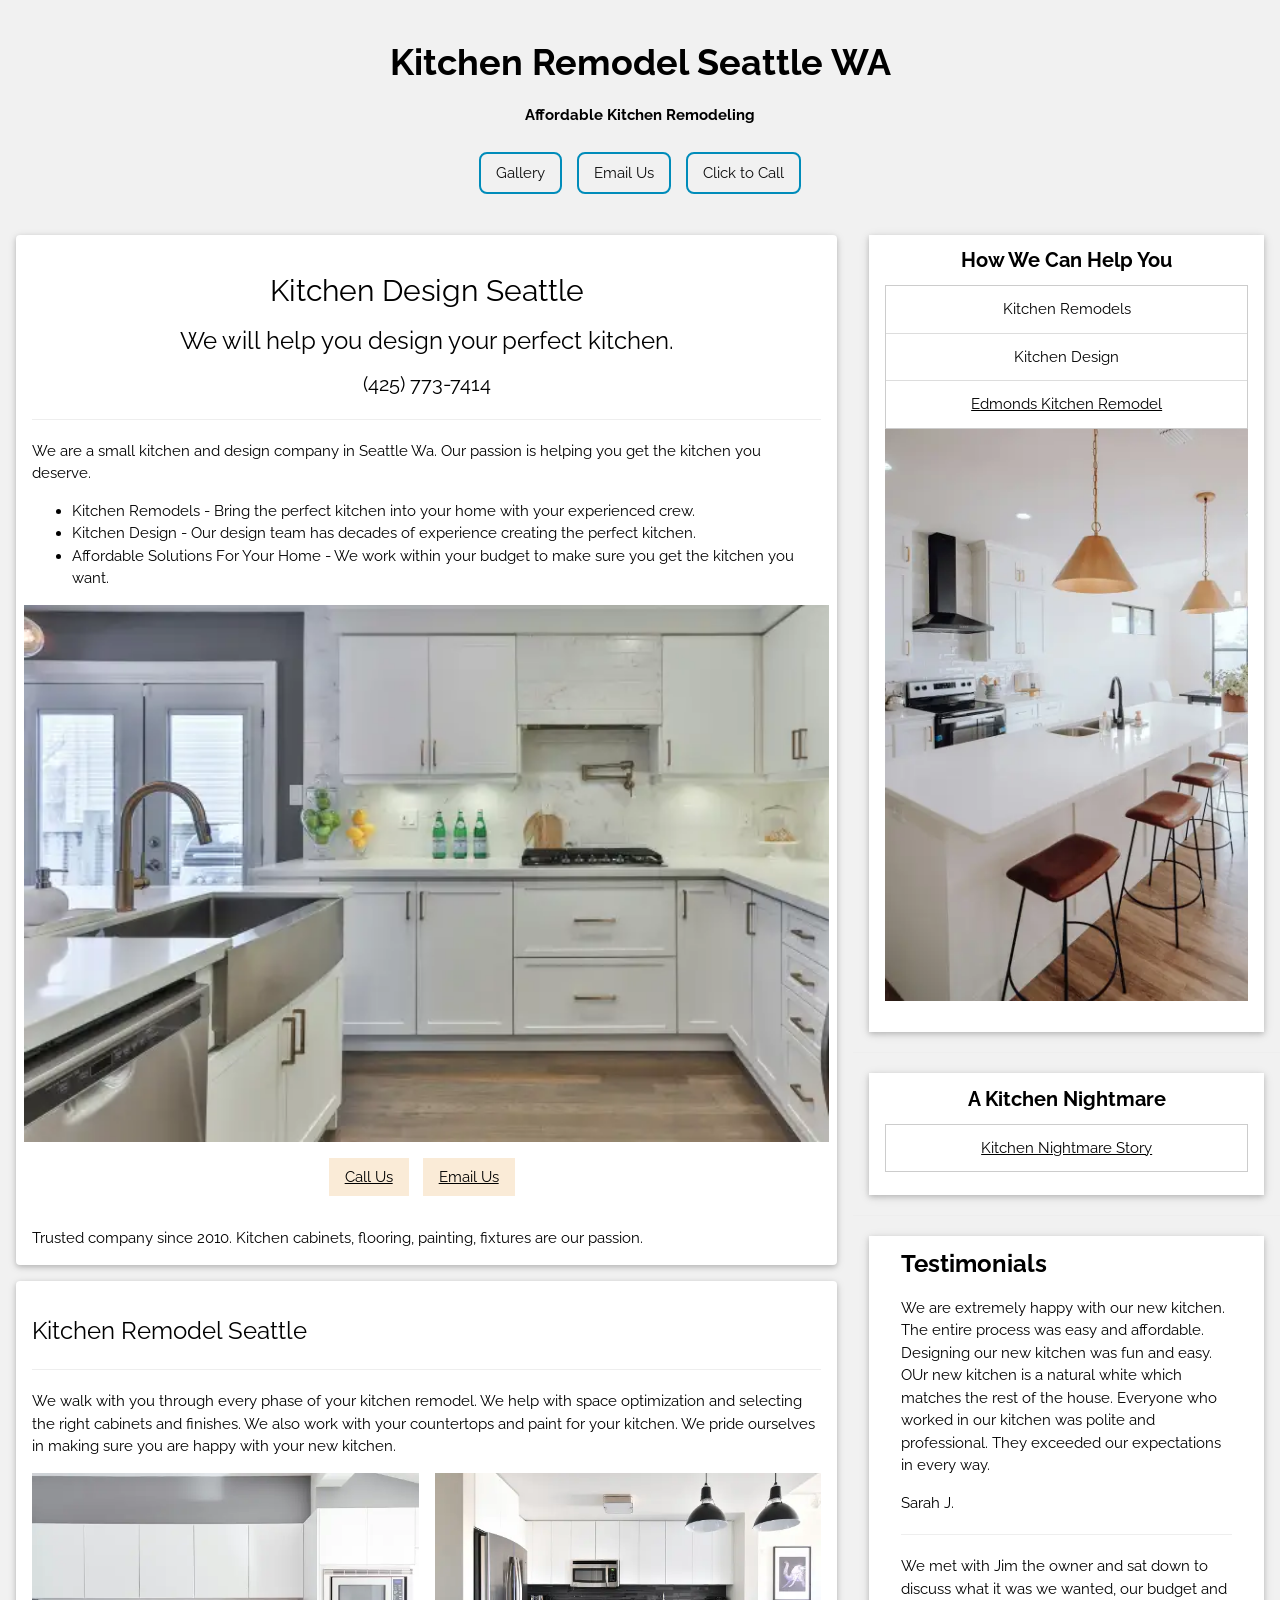
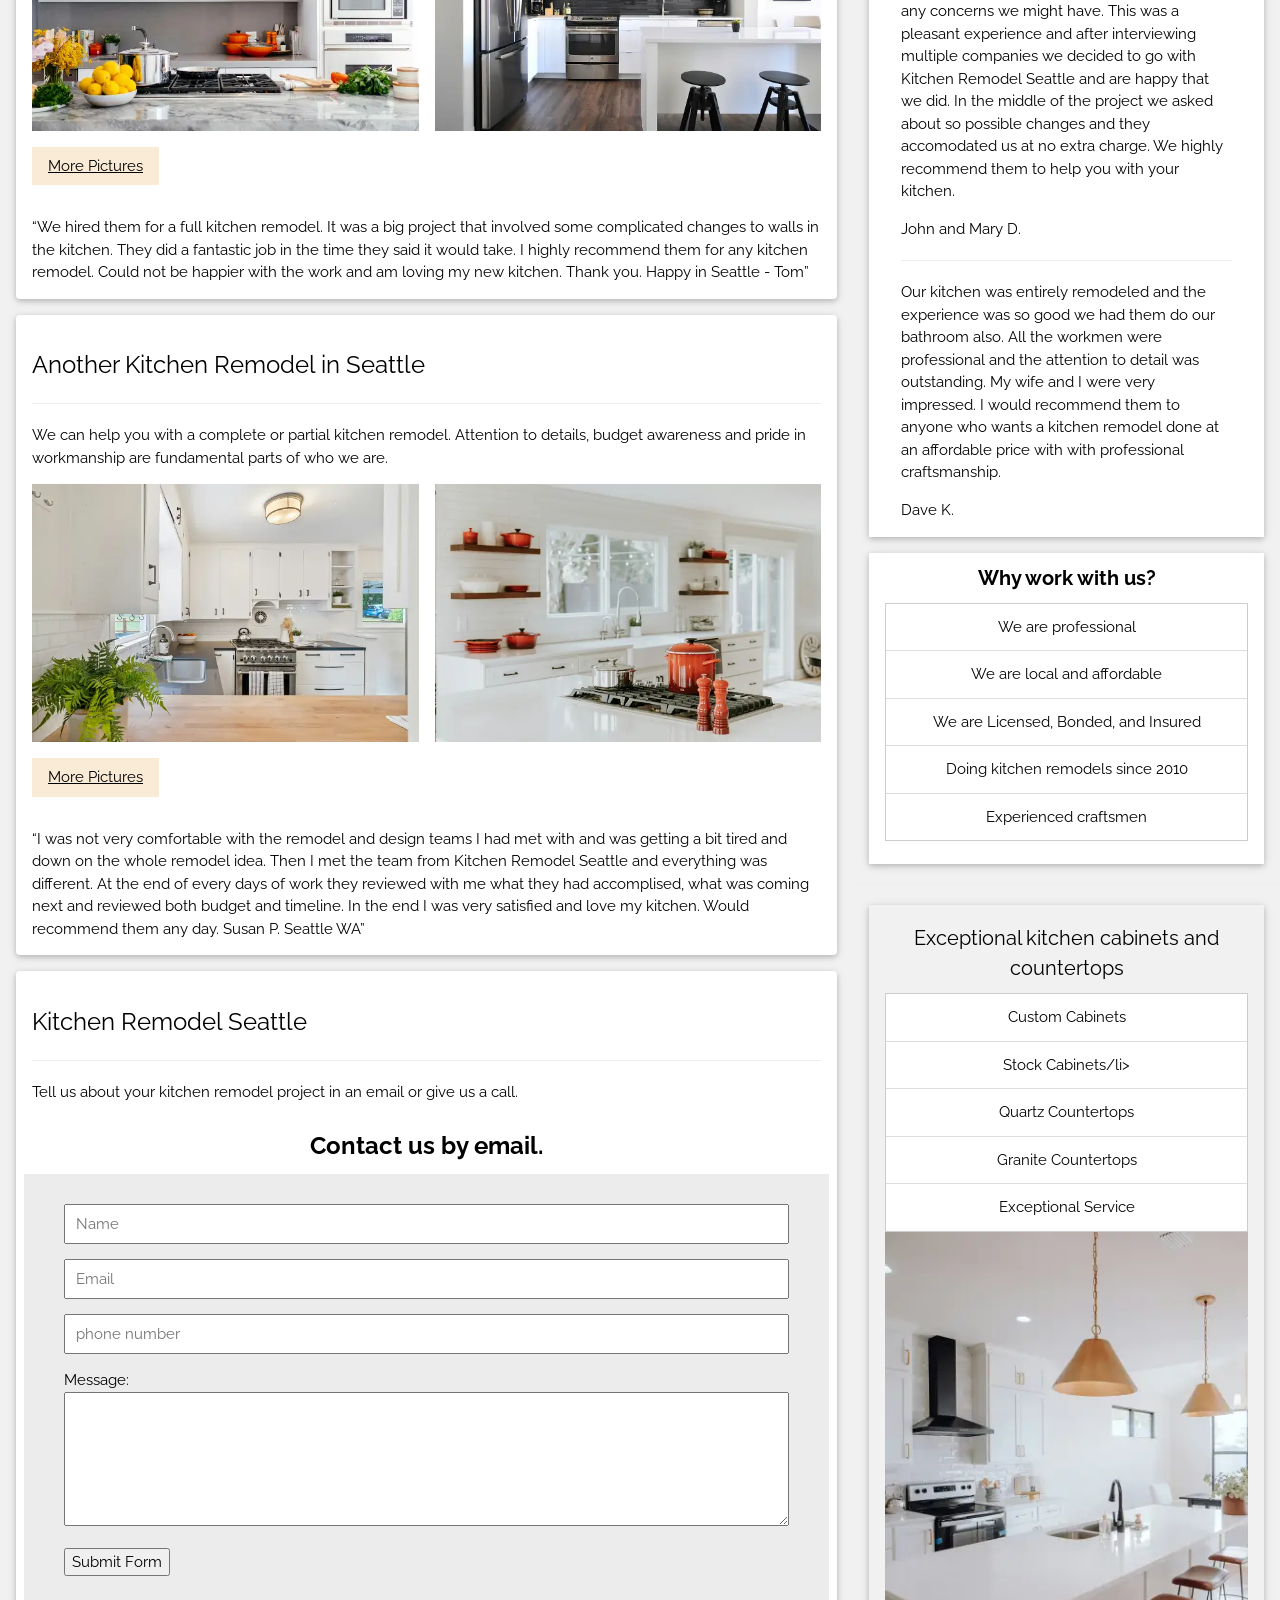
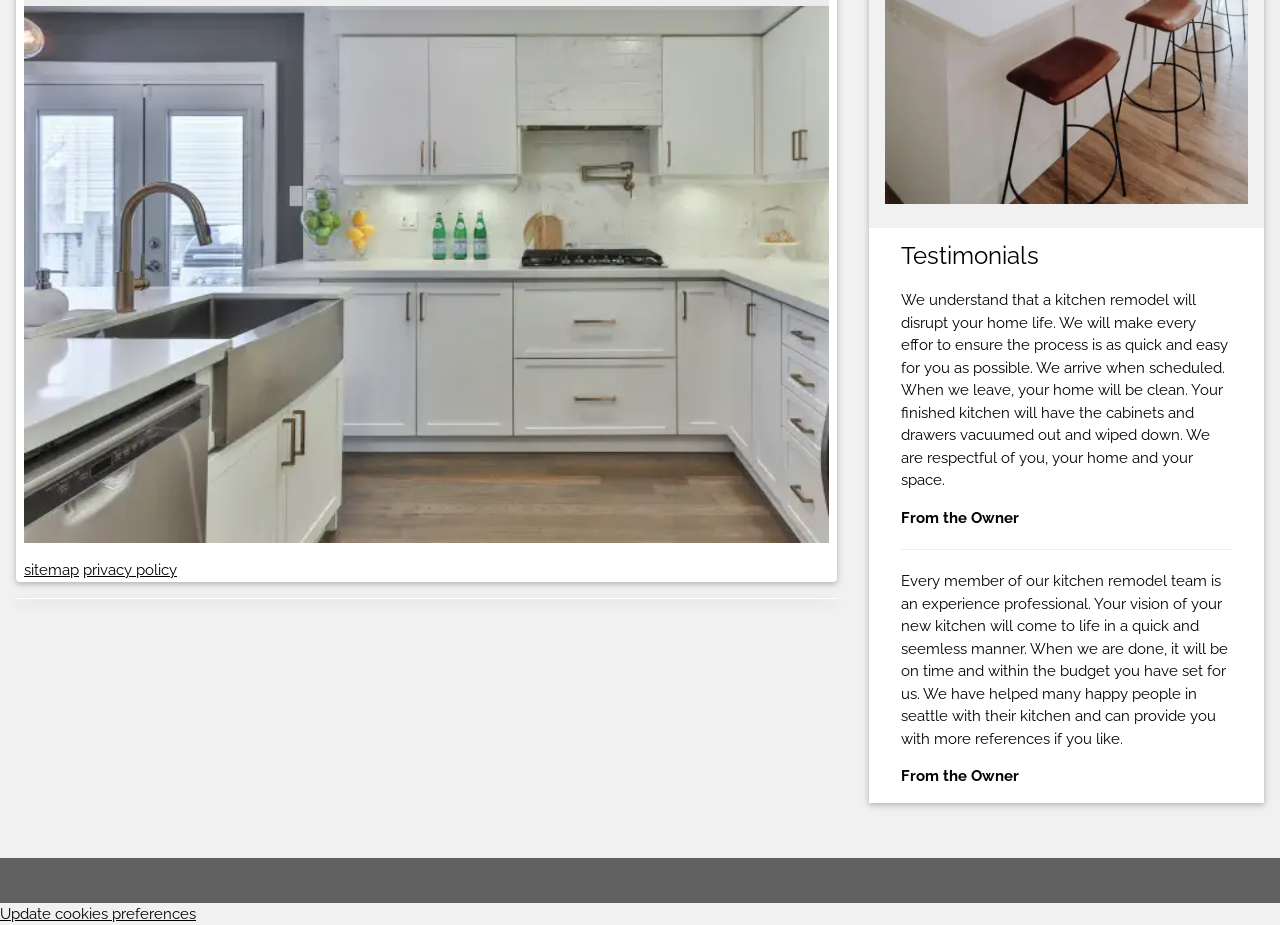
<file: index.html>
<!DOCTYPE html>
<html>
<head>
  <link rel="icon" type="image/x-icon" href="/images/favicon/favicon1a.png">
  <script async src="https://pagead2.googlesyndication.com/pagead/js/adsbygoogle.js?client=ca-pub-4354787160705709"
     crossorigin="anonymous"></script>
<title>Kitchen Remodel Seattle WA</title>
<meta charset="UTF-8">
<meta name="viewport" content="width=device-width, initial-scale=1">
<meta name="description" content="Kitchen Remodel Seattle WA and Kitchen Design Seattle Wa. We are experienced, professionals and can help you with your Kitchen Remodel">
<meta name="google-adsense-account" content="ca-pub-4354787160705709">
<link rel="stylesheet" href="homepage.css">
<link rel="stylesheet" href="https://fonts.googleapis.com/css?family=Raleway">
<style>
body,h1,h2,h3,h4,h5 {font-family: "Raleway", sans-serif}
</style>
</head>
<body class="w3-light-grey">

<!-- w3-content defines a container for fixed size centered content, 
and is wrapped around the whole page content, except for the footer in this example -->
<div class="w3-content" style="max-width:1400px">

<!-- Header -->
<header class="w3-container w3-center w3-padding-32"> 

        <div class="center-container-text">
          <h1><strong>Kitchen Remodel Seattle WA</strong></h1>
          <p><strong>Affordable Kitchen Remodeling</strong></p>
        </div>

        <nav class="navbarmain">
            <ul>
               <li><a href="gallery.html">Gallery</a></li>
               <li><a href="contact-us.html">Email Us</a></li>
               <li><a href="tel:+14257597924">Click to Call</a></li>
            </ul>

        </nav>
</header>

<!-- Grid -->


<div class="w3-row">
  
<!-- Start Left Column Main Body -->
<div class="w3-col l8 s12">



     <!-- Start 1st Large Picture Block -->

  <div class="w3-container w3-card w3-white w3-round w3-margin"><br>

           <div class="center-container-text">
        <h2>Kitchen Design Seattle</h>
        <h3>We will help you design your perfect kitchen.</h3>
        <h4>(425) 773-7414</h4>
            </div>
        <hr class="w3-clear">
        <p>We are a small kitchen and design company in Seattle Wa.  Our passion is helping you get the kitchen you deserve.</p>
          <ul>
                <li> Kitchen Remodels - Bring the perfect kitchen into your home with your experienced crew.</li>

                <li> Kitchen Design - Our design team has decades of experience creating the perfect kitchen.</li>

                <li> Affordable Solutions For Your Home - We work within your budget to make sure you get the kitchen you want.</li>

          </ul>

          <div class="w3-row-padding" style="margin:0 -16px">


              <div class="w3-full">
                <img src="images/bathroom/web1wide.webp" style="width:100%" alt="kitchen remodel seattle wa" class="w3-margin-bottom">
              </div>

        </div>



         <div class="links-container-test">
           <button type="button-beige" button-beige style="margin-right: 10px;"class="w3-button w3-theme-d1 w3-margin-bottom"><a href="tel:+14257537914">Call Us</a></button> 
            <button type="button-beige" button-beige style="margin-right: 10px;"class="w3-button w3-theme-d1 w3-margin-bottom"><a href="contact-us.html">Email Us</a></button> 
        </div>
           <p>Trusted company since 2010. Kitchen cabinets, flooring, painting, fixtures are our passion.</p>
 </div>


      <!--  1st Large Picture Block -->

<!-- Start 1st Country Block -->

  <div class="w3-container w3-card w3-white w3-round w3-margin"><br>
        <h3>Kitchen Remodel Seattle</h3>
        <hr class="w3-clear">
        <p>We walk with you through every phase of your kitchen remodel. We help with space optimization and selecting the right cabinets and finishes.  We also work with your countertops and paint for your kitchen.  We pride ourselves in making sure you are happy with your new kitchen.</p>

          <div class="w3-row-padding" style="margin:0 -16px">
            <div class="w3-half">
              <img src="images/kitchen-remodel-seattle-two-by-two/kleft (1).webp" style="width:100%" alt="seattle kitchen remodel" class="w3-margin-bottom">
            </div>
            <div class="w3-half">
              <img src="images/kitchen-remodel-seattle-two-by-two/kright (1).webp" style="width:100%" alt="seattle kitchen remodel" class="w3-margin-bottom">
          </div>
        </div>
        <button type="button" class="w3-button w3-theme-d1 w3-margin-bottom"> <a href="gallery.html">More Pictures</a></button> 
                 
        <p></p><q>We hired them for a full kitchen remodel.  It was a big project that involved some complicated changes to walls in the kitchen.  They did a fantastic job in the time they said it would take.  I highly recommend them for any kitchen remodel. Could not be happier with the work and am loving my new kitchen.  Thank you.  Happy in Seattle - Tom</q></p>
 </div>


 <!-- End 1st Country Block -->

 <!-- Start 2nd Country Block -->

<div class="w3-container w3-card w3-white w3-round w3-margin"><br>
        <h3>Another Kitchen Remodel in Seattle</h3>
        <hr class="w3-clear">
        <p>We can help you with a complete or partial kitchen remodel.  Attention to details, budget awareness and pride in workmanship are fundamental parts of who we are.</p>

          <div class="w3-row-padding" style="margin:0 -16px">
            <div class="w3-half">
              <img src="images/another-kitchen-remodel-two-by-two/anotherleft.webp" style="width:100%" alt="kitchen redmodel Seattle" class="w3-margin-bottom">
            </div>
            <div class="w3-half">
              <img src="images/another-kitchen-remodel-two-by-two/anotherright.webp" style="width:100%" alt="kitchen remodel Seattle" class="w3-margin-bottom">
          </div>
        </div>
        <button type="button" class="w3-button w3-theme-d1 w3-margin-bottom"> <a href="gallery.html"> More Pictures</a></button> 
        <p></p><q>I was not very comfortable with the remodel and design teams I had met with and was getting a bit tired and down on the whole remodel idea.  Then I met the team from Kitchen Remodel Seattle and everything was different.  At the end of every days of work they reviewed with me what they had accomplised, what was coming next and reviewed both budget and timeline. In the end I was very satisfied and love my kitchen.  Would recommend them any day.  Susan P.  Seattle WA</q></p>
 </div>

  <!-- End 2nd Country Block -->

  

    <!-- Start 1st Large Picture Block -->

  <div class="w3-container w3-card w3-white w3-round w3-margin"><br>
        <h3>Kitchen Remodel Seattle</h3>
        <hr class="w3-clear">
        <p>Tell us about your kitchen remodel project in an email or give us a call.</p>

          <div class="w3-row-padding" style="margin:0 -16px">


      <center><h3><b>Contact us by email.</b></h3></center>

<!--  Start email form -->
<form action="https://api.web3forms.com/submit" method="POST">
  <input type="hidden" name="access_key" value="89a49238-e0d1-4caf-bff5-43f0842508df">

    
            <label for="name"></label>
            <input type="text" id="name" name="name" placeholder="Name" required>
            <p></p>
            <label for="email" class="hidden-label"></label>
            <input type="email" name="email" id="email" placeholder="Email" required>
            <p></p>
            <label for="phone"></label>
            <input type="tel" id="phone" name="phone" placeholder="phone number" required>
            <p></p>
  <label for="message">Message:</label>
  <textarea 
    id="message" 
    name="message" 
    rows="5" 
    style="width: 100%; box-sizing: border-box; padding: 10px;">
  </textarea>
            <p></p>
            <button type="submit">Submit Form</button>
</form>
<!--  End email form -->


<!--  Start picture under email form -->
            <div class="w3-full">
              <img src="images/bathroom/web1wide.webp" style="width:100%" alt="kitchen remodel seattle wa" class="w3-margin-bottom">
              <a href="sitemap.xml" target="_blank">sitemap</a>
              <a href="privacypolicy.html" target="_blank">privacy policy</a>
            </div>
<!--  End picture under email form -->
        </div>
       </div>





      <!--  1st Large Picture Block -->

   <div class="w3-card-4 w3-margin w3-white">


    <div class="w3-container">

           
      
      <div class="w3-row">
        <div class="w3-col m8 s12">
        </div>

      </div>
    </div>
  </div>
<!-- END BLOG ENTRIES -->
</div>




<!-- Start Destination menu sidebar -->
<div class="w3-col l4">
  <!-- About Card -->
  <div class="w3-card w3-margin w3-margin-top">
    <div class="w3-container w3-white">

        <div class="center-container-text">
           <h4><strong>How We Can Help You</strong></h4>
         </div>

      <ul class="w3-ul w3-border w3-white w3-center w3-opacity w3-hover-opacity-off">
          <li class="w3-padding-16">Kitchen Remodels</li>
          <li class="w3-padding-16">Kitchen Design</li>
          <li class="w3-padding-16"><a href="https://www.spencerhomesolutions.com/" target="_blank">Edmonds Kitchen Remodel</a></li>

        </ul>
       <img src="images/bathroom/web1tall.webp" style="width:100%" alt="kitchen remodel seattle wa" class="w3-margin-bottom">
        </p>

    </div>
  </div><hr>

  <div class="w3-card w3-margin w3-margin-top">
    <div class="w3-container w3-white">

        <div class="center-container-text">
           <h4><strong>A Kitchen Nightmare</strong></h4>
         </div>

        <ul class="w3-ul w3-border w3-white w3-center w3-opacity w3-hover-opacity-off">
            <li class="w3-padding-16"><a href="kitchen-remodel-nightmare.html" target="_blank">Kitchen Nightmare Story</a></li>
        </ul>
             <br>

    </div>
  </div><hr>
<!-- End Destination menu sidebar -->

  <!-- Start Gallery Links Sidebar -->

  <div class="w3-card w3-margin">

    <div class="w3-container w3-white">

  <!-- End Gallery Links Sidebar -->

  

            

                
                    <!-- About Card -->
                   
  <div class="w3-container w3-white">
     <h3><strong>Testimonials</strong></h3>
     <p>We are extremely happy with our new kitchen.  The entire process was easy and affordable.  Designing our new kitchen was fun and easy. OUr new kitchen is a natural white which matches the rest of the house. Everyone who worked in our kitchen was polite and professional. They exceeded our expectations in every way.</p>
     <p>Sarah J.</p>
     <hr>
     <p>We met with Jim the owner and sat down to discuss what it was we wanted, our budget and any concerns we might have.  This was a pleasant experience and after interviewing multiple companies we decided to go with Kitchen Remodel Seattle and are happy that we did.  In the middle of the project we asked about so possible changes and they accomodated us at no extra charge.  We highly recommend them to help you with your kitchen.</p>
     <p>John and Mary D.</p>
     <hr>
     <p>Our kitchen was entirely remodeled and the experience was so good we had them do our bathroom also.  All the workmen were professional and the attention to detail was outstanding.  My wife and I were very impressed.  I would recommend them to anyone who wants a kitchen remodel done at an affordable price with with professional craftsmanship.</p>
     <p>Dave K.</p>
  </div>
         
  
    </div>
  </div>
  
<!-- End Gallery Links Sidebar -->

 <!-- About Card -->
  <div class="w3-card w3-margin w3-margin-top">
    <div class="w3-container w3-white">

        <div class="center-container-text">
           <h4><strong>Why work with us?</strong></h4>
           </div>

      <ul class="w3-ul w3-border w3-white w3-center w3-opacity w3-hover-opacity-off">
          <li class="w3-padding-16">We are professional</li>
          <li class="w3-padding-16">We are local and affordable</li>
          <li class="w3-padding-16">We are Licensed, Bonded, and Insured</li>
          <li class="w3-padding-16">Doing kitchen remodels since 2010</li>
          <li class="w3-padding-16">Experienced craftsmen</li>
        </ul>
        <br>



    </div>
  </div><hr>



  
  


  <div class="w3-card w3-margin">
    <div class="w3-container w3-padding">
      <center><h4>Exceptional kitchen cabinets and countertops </h4></center>
      <ul class="w3-ul w3-border w3-white w3-center w3-opacity w3-hover-opacity-off">
          <li class="w3-padding-16">Custom Cabinets</li>
          <li class="w3-padding-16">Stock Cabinets/li>
          <li class="w3-padding-16">Quartz Countertops</li>
          <li class="w3-padding-16">Granite Countertops</li>
          <li class="w3-padding-16">Exceptional Service</li>
        </ul>
                <img src="images/bathroom/web1tall.webp" style="width:100%" alt="kitchen remodel seattle wa" class="w3-margin-bottom">
    </div>
    <div class="w3-container w3-white">

      

  <!-- End Gallery Links Sidebar -->

            

                
                    <!-- About Card -->
                   
  <div class="w3-container w3-white">
    <h3>Testimonials</h3> 
    <p>We understand that a kitchen remodel will disrupt your home life.  We will make every effor to ensure the process is as quick and easy for you as possible. We arrive when scheduled. When we leave, your home will be clean. Your finished kitchen will have the cabinets and drawers vacuumed out and wiped down. We are respectful of you, your home and your space.</p>
     <p><strong>From the Owner</strong></p>
    <hr>
    <p>Every member of our kitchen remodel team is an experience professional. Your vision of your new kitchen will come to life in a quick and seemless manner.  When we are done, it will be on time and within the budget you have set for us.  We have helped many happy people in seattle with their kitchen and can provide you with more references if you like.</p>
    <p><strong>From the Owner</strong></p>
  </div>

    </div>




    
  </div>

  
  
<!-- End Gallery Links Sidebar -->

</div>

<!-- END GRID -->
</div><br>

<!-- END w3-content -->
</div>

<!-- Footer -->
<footer class="w3-container w3-dark-grey w3-padding-32 w3-margin-top">

</footer>



<!-- Cookie Consent by TermsFeed https://www.TermsFeed.com -->
<script type="text/javascript" src="https://www.termsfeed.com/public/cookie-consent/4.2.0/cookie-consent.js" charset="UTF-8"></script>
<script type="text/javascript" charset="UTF-8">
document.addEventListener('DOMContentLoaded', function () {
cookieconsent.run({"notice_banner_type":"simple","consent_type":"express","palette":"dark","language":"en","page_load_consent_levels":["strictly-necessary"],"notice_banner_reject_button_hide":false,"preferences_center_close_button_hide":false,"page_refresh_confirmation_buttons":false,"website_name":"https://www.kitchenremodelseattle.com/","website_privacy_policy_url":"https://www.kitchenremodelseattle.com/privacypolicy.html"});
});
</script>

<noscript>Free cookie consent management tool by <a href="https://www.termsfeed.com/">TermsFeed Generator</a></noscript>
<!-- End Cookie Consent by TermsFeed https://www.TermsFeed.com -->





<!-- Below is the link that users can use to open Preferences Center to change their preferences. Do not modify the ID parameter. Place it where appropriate, style it as needed. -->

<a href="#" id="open_preferences_center">Update cookies preferences</a>


<!-- End cookie java-->

</body>
</html>
</file>
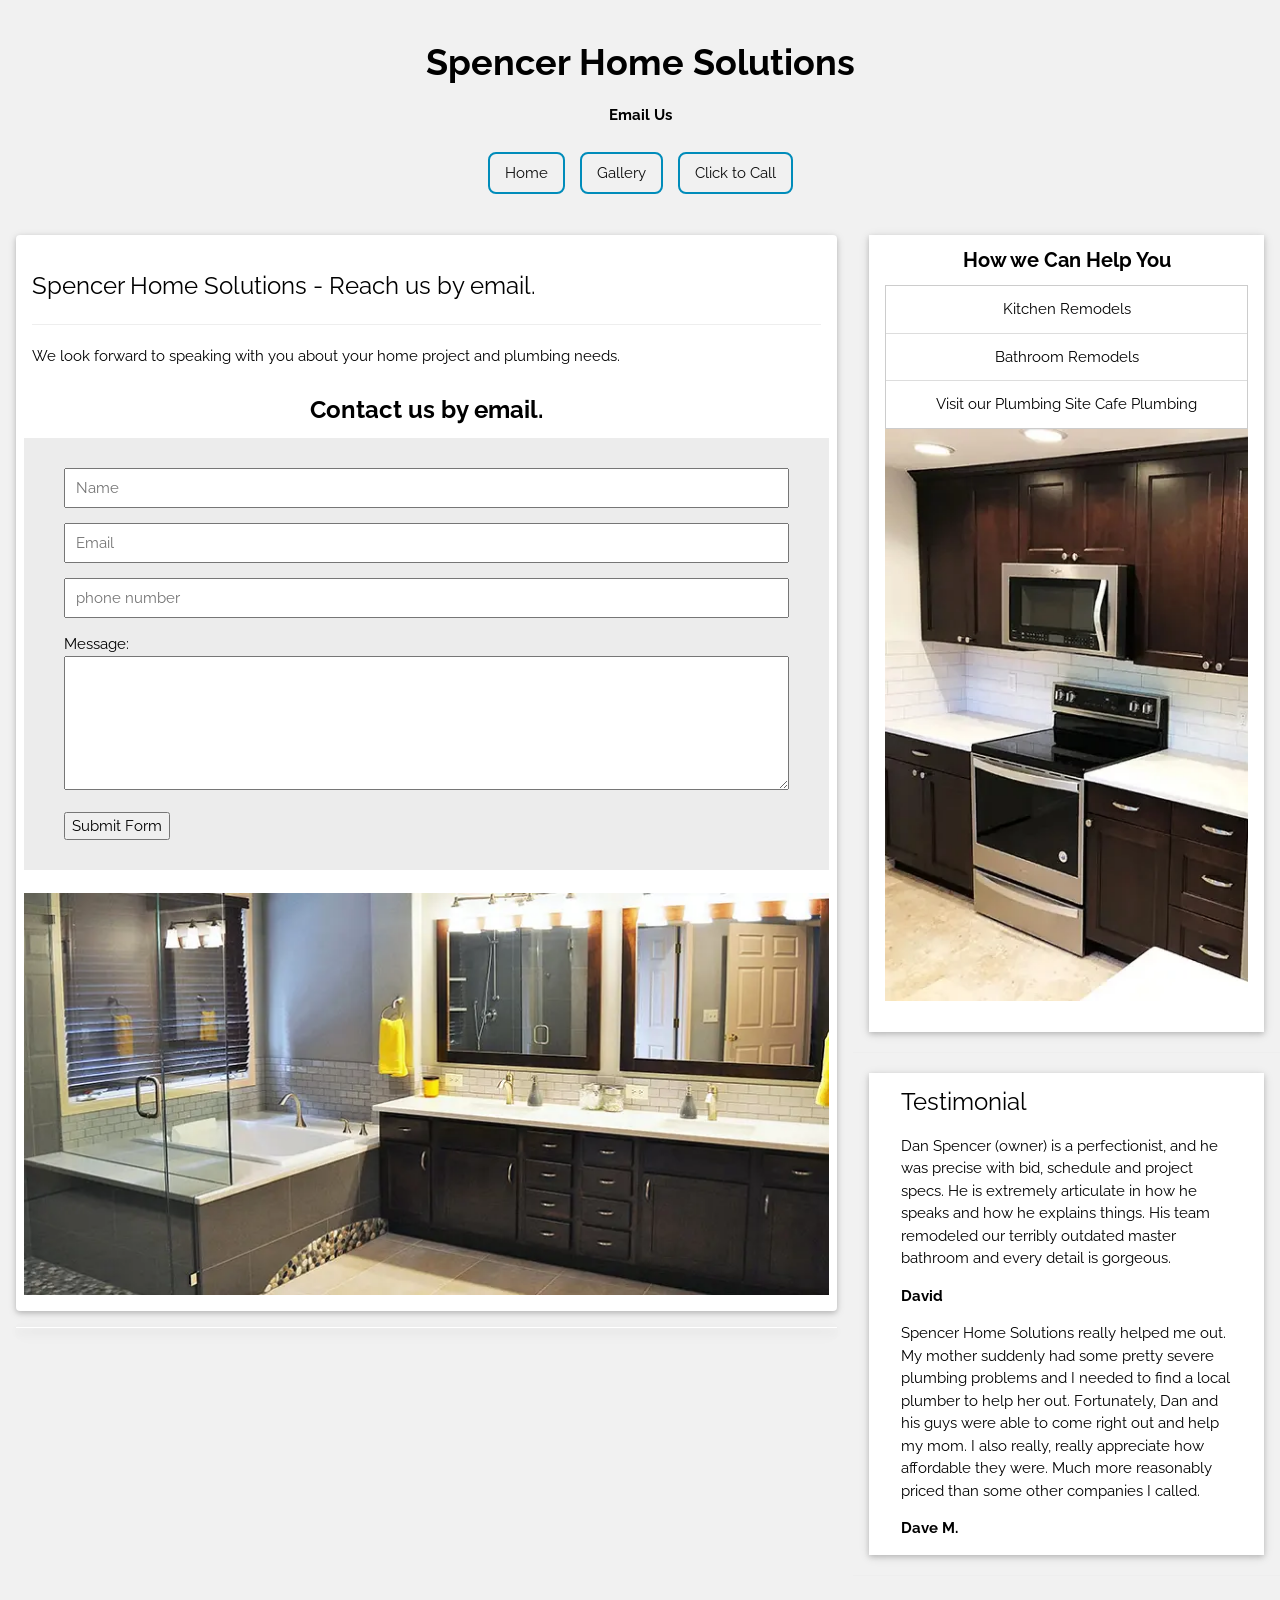
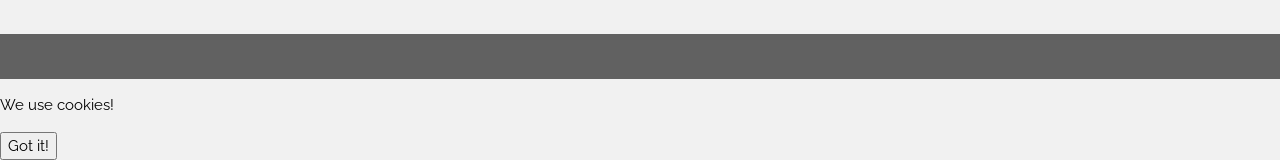
<file: contact-us.html>
<!DOCTYPE html>
<html>
<head>
  <script async src="https://pagead2.googlesyndication.com/pagead/js/adsbygoogle.js?client=ca-pub-4354787160705709"
     crossorigin="anonymous"></script>
<title>Spencer Home Solutions</title>
<meta charset="UTF-8">
<meta name="viewport" content="width=device-width, initial-scale=1">
<meta name="google-adsense-account" content="ca-pub-4354787160705709">
<link rel="stylesheet" href="homepage.css">
<link rel="stylesheet" href="https://fonts.googleapis.com/css?family=Raleway">
<style>
body,h1,h2,h3,h4,h5 {font-family: "Raleway", sans-serif}
</style>
</head>
<body class="w3-light-grey">

<!-- w3-content defines a container for fixed size centered content, 
and is wrapped around the whole page content, except for the footer in this example -->
<div class="w3-content" style="max-width:1400px">

<!-- Header -->
<header class="w3-container w3-center w3-padding-32"> 

        <div class="center-container-text">
          <h1><strong>Spencer Home Solutions</strong></h1>
          <p><strong>Email Us</strong></p>
        </div>

        <nav class="navbarmain">
            <ul>
               <li><a href="index.html">Home</a></li>
               <li><a href="gallery.html">Gallery</a></li>
               <li><a href="tel:+14253617197">Click to Call</a></li>
            </ul>

        </nav>
</header>

<!-- Grid -->


<div class="w3-row">
  
<!-- Start Left Column Main Body -->
<div class="w3-col l8 s12">



    <!-- Start 1st Large Picture Block -->

  <div class="w3-container w3-card w3-white w3-round w3-margin"><br>
        <h3>Spencer Home Solutions - Reach us by email.</h3>
        <hr class="w3-clear">
        <p>We look forward to speaking with you about your home project and plumbing needs.</p>
          <div class="w3-row-padding" style="margin:0 -16px">


      <center><h3><b>Contact us by email.</b></h3></center>

<!--  Start email form -->
<form action="https://api.web3forms.com/submit" method="POST">
  <input type="hidden" name="access_key" value="89a49238-e0d1-4caf-bff5-43f0842508df">

    
            <label for="name"></label>
            <input type="text" id="name" name="name" placeholder="Name" required>
            <p></p>
            <label for="email" class="hidden-label"></label>
            <input type="email" name="email" id="email" placeholder="Email" required>
            <p></p>
            <label for="phone"></label>
            <input type="tel" id="phone" name="phone" placeholder="phone number" required>
            <p></p>
  <label for="message">Message:</label>
  <textarea 
    id="message" 
    name="message" 
    rows="5" 
    style="width: 100%; box-sizing: border-box; padding: 10px;">
  </textarea>
            <p></p>
            <button type="submit">Submit Form</button>
</form>

<br>
<!--  End email form -->


<!--  Start picture under email form -->
            <div class="w3-full">
              <img src="images/bathroom/k1a.webp" style="width:100%" alt="bathroom remodel" class="w3-margin-bottom">
            </div>
<!--  End picture under email form -->
        </div>
       </div>





      <!--  1st Large Picture Block -->

   <div class="w3-card-4 w3-margin w3-white">


    <div class="w3-container">

           
      
      <div class="w3-row">
        <div class="w3-col m8 s12">
        </div>
        <div class="w3-col m4 w3-hide-small">

        </div>
      </div>
    </div>
  </div>
<!-- END BLOG ENTRIES -->
</div>




<!-- Start Destination menu sidebar -->
<div class="w3-col l4">
  <!-- About Card -->
  <div class="w3-card w3-margin w3-margin-top">
    <div class="w3-container w3-white">

        <div class="center-container-text">
           <h4><strong>How we Can Help You</strong></h4>
        </div>

      <ul class="w3-ul w3-border w3-white w3-center w3-opacity w3-hover-opacity-off">
          <li class="w3-padding-16">Kitchen Remodels</li>
          <li class="w3-padding-16">Bathroom Remodels</li>
          <li class="w3-padding-16">Visit our Plumbing Site Cafe Plumbing</li>
        </ul>
        <img src="images/bathroom/kit6a.webp" style="width:100%" alt="kitchen remodel" class="w3-margin-bottom"
        <p></p>

    </div>
  </div><hr>
<!-- End Destination menu sidebar -->

  <!-- Start Gallery Links Sidebar -->

  <div class="w3-card w3-margin">

    <div class="w3-container w3-white">

  <!-- End Gallery Links Sidebar -->

            

                
                    <!-- About Card -->
                   
  <div class="w3-container w3-white">
     <h3>Testimonial</h3>
     <p>Dan Spencer (owner) is a perfectionist, and he was precise with bid, schedule and project specs. He is extremely articulate in how he speaks and how he explains things. His team remodeled our terribly outdated master bathroom and every detail is gorgeous.</p>
     <p><strong>David</strong></p>
     <p>Spencer Home Solutions really helped me out. My mother suddenly had some pretty severe plumbing problems and I needed to find a local plumber to help her out. Fortunately, Dan and his guys were able to come right out and help my mom. I also really, really appreciate how affordable they were. Much more reasonably priced than some other companies I called.</p>
     <p><strong>Dave M.</strong></p>
  </div>
                  

    </div>
  </div>
  
<!-- End Gallery Links Sidebar -->


  <hr> 
 
 </div>

<!-- END GRID -->
</div><br>

<!-- END w3-content -->
</div>

<!-- Footer -->
<footer class="w3-container w3-dark-grey w3-padding-32 w3-margin-top">

</footer>

<!-- This is the popup cookies Start-->
<div id="cookie-popup" class="cookie-popup">
    <div class="cookie-content">
        <p>We use cookies!</p>
        <button id="accept-cookies">Got it!</button>
    </div>
</div>
<!-- This is the popup cookies End-->


<!-- Start cookie java-->
<script type='text/javascript'>
// Function to check if cookies have already been accepted
window.onload = function() {
    if (!localStorage.getItem('cookiesAccepted')) {
        document.getElementById('cookie-popup').style.display = 'flex';
    }

    // Handle cookie acceptance
    document.getElementById('accept-cookies').addEventListener('click', function() {
        localStorage.setItem('cookiesAccepted', 'true');
        document.getElementById('cookie-popup').style.display = 'none';
    });
};

</script>

<!-- End cookie java-->


</body>
</html>
</file>
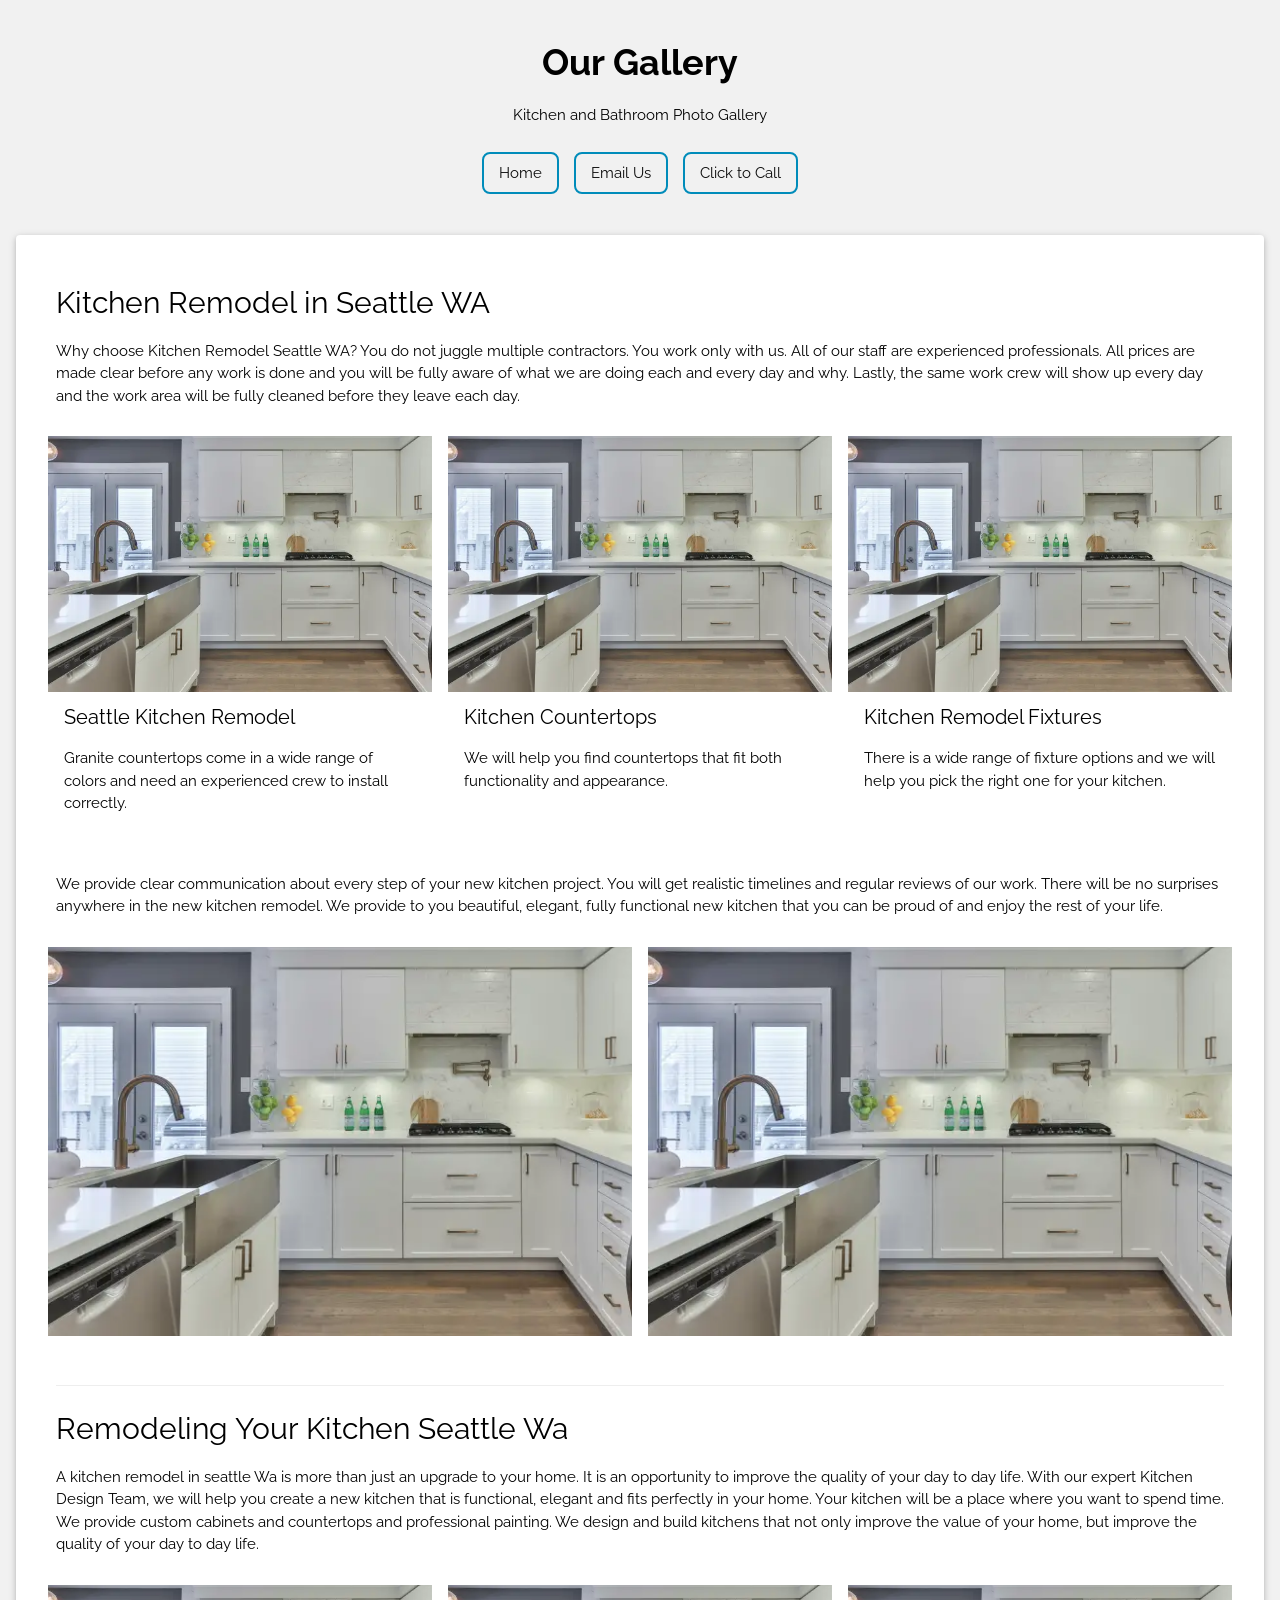
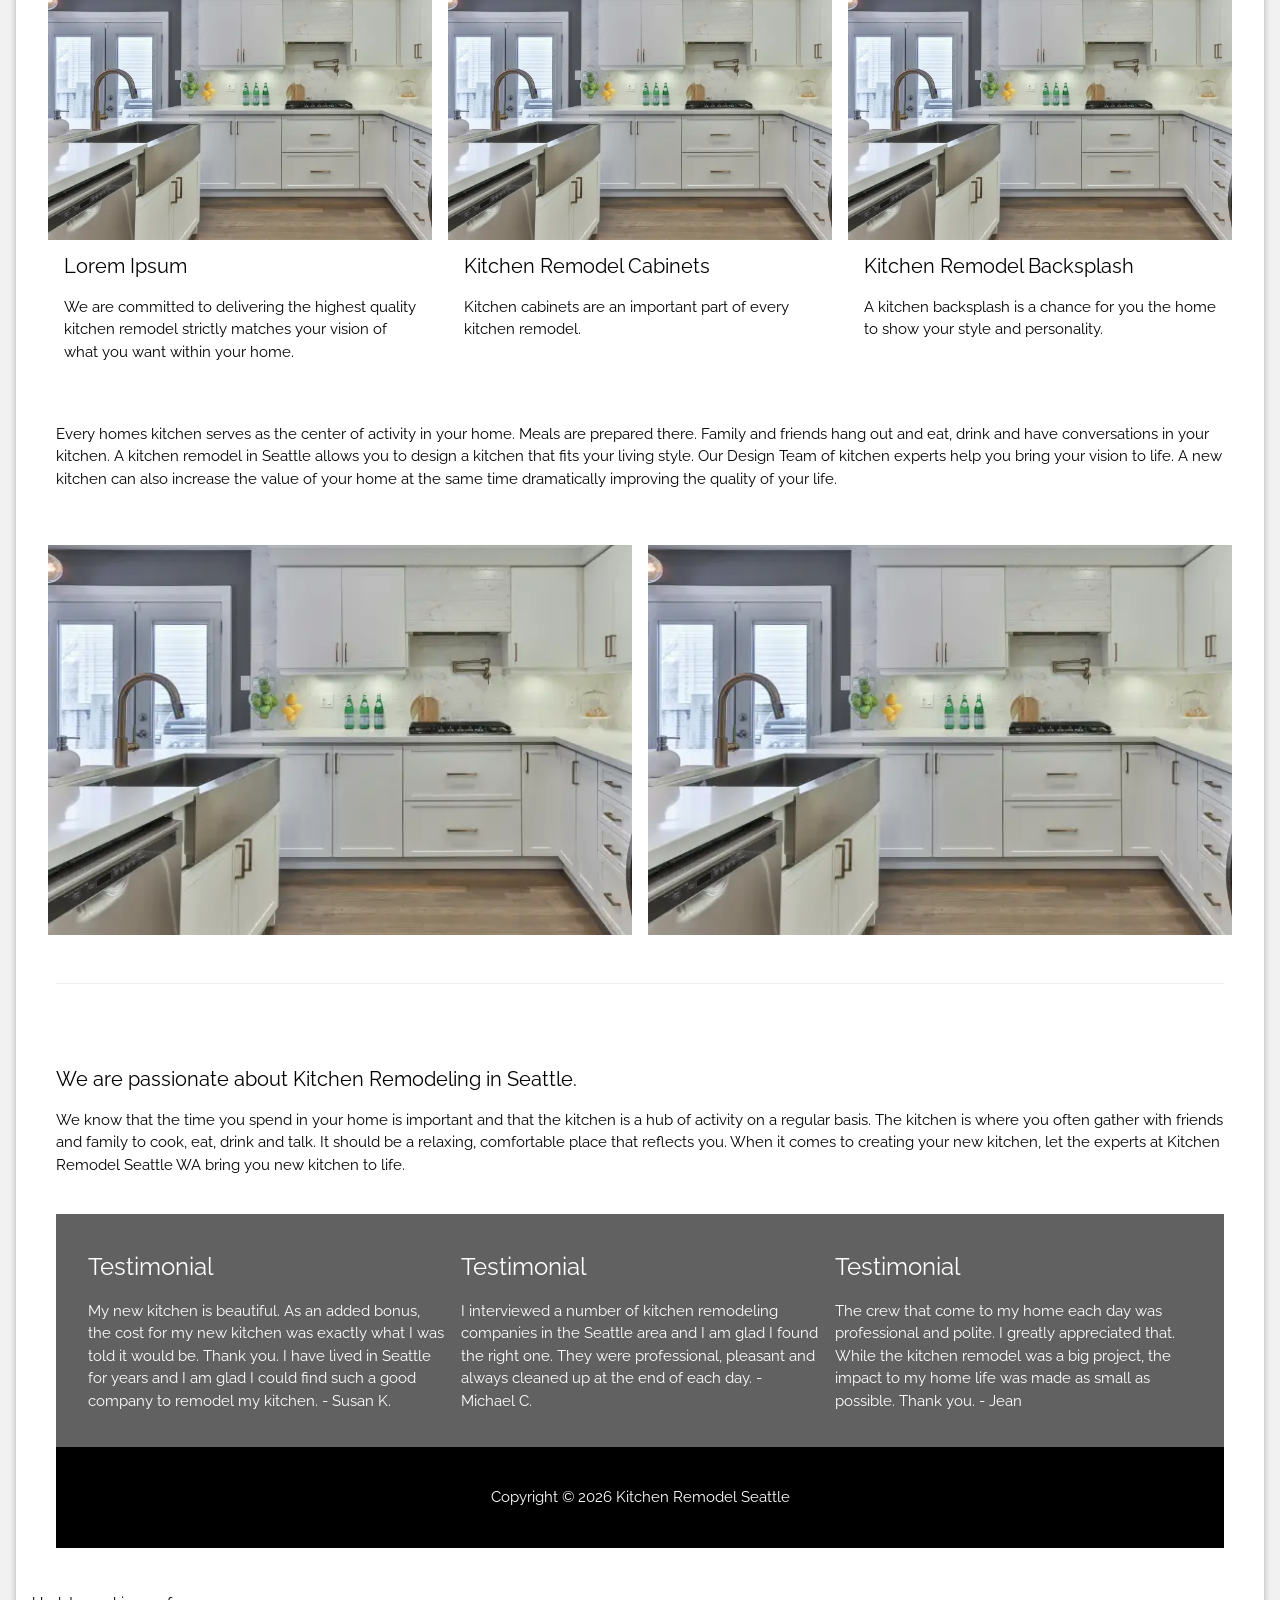
<file: gallery.html>
<!DOCTYPE html>
<html>
<head>
  <script async src="https://pagead2.googlesyndication.com/pagead/js/adsbygoogle.js?client=ca-pub-4354787160705709"
     crossorigin="anonymous"></script>
<title>Kitchen and Bathroom Photo Gallery</title>
<meta charset="UTF-8">
<meta name="viewport" content="width=device-width, initial-scale=1">
<meta name="description" content="Our Kitchen Remodel Gallery. Pictures of Seattle Kitchens we have designed and remodeled.">
<meta name="google-adsense-account" content="ca-pub-4354787160705709">
<link rel="stylesheet" href="homepage.css">
<link rel="stylesheet" href="https://fonts.googleapis.com/css?family=Raleway">
<link rel="stylesheet" href="https://cdnjs.cloudflare.com/ajax/libs/font-awesome/4.7.0/css/font-awesome.min.css">
<style>
body,h1,h2,h3,h4,h5,h6 {font-family: "Raleway", sans-serif}
</style>
</head>
<body class="w3-light-grey w3-content" style="max-width:1600px">

<!-- Sidebar/menu -->




<!-- !PAGE CONTENT! -->
<div class="w3-main" style="margin-left:0px">

  <!-- Header -->
<header class="w3-container w3-center w3-padding-32"> 

        <div class="center-container-text">
          <h1><strong>Our Gallery</strong></h1>
          <p>Kitchen and Bathroom Photo Gallery</p>
        </div>

        <nav class="navbarmain">
            <ul>
               <li><a href="index.html">Home</a></li>
               <li><a href="contact-us.html">Email Us</a></li>              
               <li><a href="tel:+14253617197">Click to Call</a></li>
            </ul>

        </nav>
</header>
  


    <!-- Start words above first photo 3 by 3 grid-->

      <div class="w3-container w3-card w3-white w3-round w3-margin"><br>

 <div class="w3-container w3-padding-large" style="margin-bottom:2px">
    <h2>Kitchen Remodel in Seattle WA</h2>
    <p>Why choose Kitchen Remodel Seattle WA? You do not juggle multiple contractors.  You work only with us.  All of our staff are experienced professionals. All prices are made clear before any work is done and you will be fully aware of what we are doing each and every day and why.  Lastly, the same work crew will show up every day and the work area will be fully cleaned before they leave each day.</p>


     </div>
    <!-- End words above first photo 3 by 3 grid-->



  <!-- Start first Photo 3 by 3 Grid-->
  <div class="w3-row-padding">
    <div class="w3-third w3-container w3-margin-bottom">
      <img src="images/bathroom/web1wide.webp" alt="kitchen remodel" style="width:100%">
      <div class="w3-container w3-white">
        <h4>Seattle Kitchen Remodel</h4>
        <p>Granite countertops come in a wide range of colors and need an experienced crew to install correctly.</p>
      </div>
    </div>
     <div class="w3-third w3-container w3-margin-bottom">
      <img src="images/bathroom/web1wide.webp" alt="kitchen remodel" style="width:100%">
      <div class="w3-container w3-white">
        <h4>Kitchen Countertops</h4>
        <p>We will help you find countertops that fit both functionality and appearance.</p>
      </div>
    </div>
    <div class="w3-third w3-container w3-margin-bottom">
      <img src="images/bathroom/web1wide.webp" alt="kitchen remodel" style="width:100%">
      <div class="w3-container w3-white">
        <h4>Kitchen Remodel Fixtures</h4>
        <p>There is a wide range of fixture options and we will help you pick the right one for your kitchen.</p>
   
      </div>
    </div>

  </div>
 <!-- End first Photo 3 by 3 Grid-->


<!-- Start words above first gallery 2 by 2 larger photo grid-->

 <div class="w3-container w3-padding-large" style="margin-bottom:2px">
        <p>We provide clear communication about every step of your new kitchen project. You will get realistic timelines and regular reviews of our work.  There will be no surprises anywhere in the new kitchen remodel. We provide to you beautiful, elegant, fully functional new kitchen that you can be proud of and enjoy the rest of your life.</p>
     </div>
    <!-- End words above first gallery 2 by 2 larger photo grid-->




    <!-- Start first gallery  2 by 2 Photo Grid-->
  <div class="w3-row-padding">
    <div class="w3-half w3-container w3-margin-bottom">
      <img src="images/bathroom/web1wide.webp" alt="kitchen remodel" style="width:100%">
      <div class="w3-container w3-white">
  

      </div>
    </div>
    <div class="w3-half w3-container w3-margin-bottom">
      <img src="images/bathroom/web1wide.webp" alt="kitchen remodel" style="width:100%">
      <div class="w3-container w3-white">

        
      </div>
    </div>
  </div>
        <!-- End first gallery 2 by 2 Photo Grid-->




<!-- Start words above Second Bathroom photo 3 by 3 grid-->

 <div class="w3-container w3-padding-large" style="margin-bottom:2px">
  <hr>  
  <h2>Remodeling Your Kitchen Seattle Wa</h2>
    <p>A kitchen remodel in seattle Wa is more than just an upgrade to your home.  It is an opportunity to improve the quality of your day to day life.  With our expert Kitchen Design Team, we will help you create a new kitchen that is functional, elegant and fits perfectly in your home. Your kitchen will be a place where you want to spend time. We provide custom cabinets and countertops and professional painting.  We design and build kitchens that not only improve the value of your home, but improve the quality of your day to day life.</p>


     </div>
    <!-- End words above Second photo 3 by 3 grid-->



  <!-- Start second Photo 3 by 3 Grid-->
  <div class="w3-row-padding">
    <div class="w3-third w3-container w3-margin-bottom">
      <img src="images/bathroom/web1wide.webp" alt="bathroom remodel" style="width:100%">
      <div class="w3-container w3-white">
         <h4>Lorem Ipsum</h4>
        <p>We are committed to delivering the highest quality kitchen remodel  strictly matches your vision of what you want within your home.</p>
      </div>
    </div>
     <div class="w3-third w3-container w3-margin-bottom">
      <img src="images/bathroom/web1wide.webp" alt="bathroom remodel" style="width:100%">
      <div class="w3-container w3-white">
          <h4>Kitchen Remodel Cabinets</h4>
        <p>Kitchen cabinets are an important part of every kitchen remodel.</p>
      </div>
    </div>
    <div class="w3-third w3-container w3-margin-bottom">
      <img src="images/bathroom/web1wide.webp" alt="bathroom remodel" style="width:100%">
      <div class="w3-container w3-white">
        <h4>Kitchen Remodel Backsplash</h4>
        <p>A kitchen backsplash is a chance for you the home to show your style and personality. </p>
   
      </div>
    </div>
   
  </div>
 <!-- End second Photo 3 by 3 Grid-->



   <!-- Start words above second photo 2 by 2 grid-->
 <div class="w3-container w3-padding-large" style="margin-bottom:2px"> 


    <div class="w3-third w3-container w3-margin-bottom">
     
      <div class="w3-container w3-white">

      </div>
    </div>
     <div class="w3-third w3-container w3-margin-bottom">
  
      <div class="w3-container w3-white">

      </div>
    </div>
    <div class="w3-third w3-container w3-margin-bottom">
      <div class="w3-container w3-white">

   
      </div>
    </div>
          <p>Every homes kitchen serves as the center of activity in your home.  Meals are prepared there.  Family and friends hang out and eat, drink and have conversations in your kitchen.  A kitchen remodel in Seattle allows you to design a kitchen that fits your living style.  Our Design Team of kitchen experts help you bring your vision to life. A new kitchen can also increase the value of your home at the same time dramatically improving the quality of your life. </p>
  </div>
 <!-- End first Photo 3 by 3 Grid-->


<!-- Start words above first gallery 2 by 2 larger photo grid-->

 <div class="w3-container w3-padding-large" style="margin-bottom:2px">

     </div>
    <!-- End words above first gallery 2 by 2 larger photo grid-->




    <!-- Start first gallery  2 by 2 Photo Grid-->
  <div class="w3-row-padding">
    <div class="w3-half w3-container w3-margin-bottom">
      <img src="images/bathroom/web1wide.webp" alt="kitchen remodel" style="width:100%">
      <div class="w3-container w3-white">
  

      </div>
    </div>
    <div class="w3-half w3-container w3-margin-bottom">
      <img src="images/bathroom/web1wide.webp" alt="kitchen remodel" style="width:100%">
      <div class="w3-container w3-white">

        
      </div>
    </div>
  </div>
        <!-- End first gallery 2 by 2 Photo Grid-->




<!-- Start words above Second photo 3 by 3 grid-->

 <div class="w3-container w3-padding-large" style="margin-bottom:2px">
  <hr>  



     </div>
    <!-- End words above Second photo 3 by 3 grid-->






  <!-- Final Thoughts Gallery -->
  <div class="w3-row-padding w3-padding-16" id="about">
 

  </div>

  <div class="w3-container w3-padding-large" style="margin-bottom:32px">
    <h4>We are passionate about Kitchen Remodeling in Seattle.</h4>
    <p>We know that the time you spend in your home is important and that the kitchen is a hub of activity on a regular basis. The kitchen is where you often gather with friends and family to cook, eat, drink and talk.  It should be a relaxing, comfortable place that reflects you.  When it comes to creating your new kitchen, let the experts at Kitchen Remodel Seattle WA bring you new kitchen to life. </p><br>



  <!-- Footer -->
  <footer class="w3-container w3-padding-32 w3-dark-grey">
  <div class="w3-row-padding">
    <div class="w3-third">
      <h3>Testimonial</h3>
      <p>My new kitchen is beautiful.  As an added bonus, the cost for my new kitchen was exactly what I was told it would be.  Thank you.  I have lived in Seattle for years and I am glad I could find such a good company to remodel my kitchen.  - Susan K. </p>
      </div>
  
    <div class="w3-third">
      <h3>Testimonial</h3>
      <p>I interviewed a number of kitchen remodeling companies in the Seattle area and I am glad I found the right one.  They were professional, pleasant and always cleaned up at the end of each day. - Michael C.</p>
    </div>

    <div class="w3-third">
            <h3>Testimonial</h3>
      <p>The crew that come to my home each day was professional and polite. I greatly appreciated that. While the kitchen remodel was a big project, the impact to my home life was made as small as possible.  Thank you. - Jean</p>
    </div>

  </div>
  </footer>
  

   <div class="w3-black w3-center w3-padding-24"><p>Copyright &copy; <script>document.write(new Date().getFullYear())</script> Kitchen Remodel Seattle</p></div>


<!-- End page content -->
</div>

<script>
// Script to open and close sidebar
function w3_open() {
    document.getElementById("mySidebar").style.display = "block";
    document.getElementById("myOverlay").style.display = "block";
}
 
function w3_close() {
    document.getElementById("mySidebar").style.display = "none";
    document.getElementById("myOverlay").style.display = "none";
}
</script>



<!-- Cookie Consent by TermsFeed https://www.TermsFeed.com -->
<script type="text/javascript" src="https://www.termsfeed.com/public/cookie-consent/4.2.0/cookie-consent.js" charset="UTF-8"></script>
<script type="text/javascript" charset="UTF-8">
document.addEventListener('DOMContentLoaded', function () {
cookieconsent.run({"notice_banner_type":"simple","consent_type":"express","palette":"dark","language":"en","page_load_consent_levels":["strictly-necessary"],"notice_banner_reject_button_hide":false,"preferences_center_close_button_hide":false,"page_refresh_confirmation_buttons":false,"website_name":"https://www.kitchenremodelseattle.com/","website_privacy_policy_url":"https://www.kitchenremodelseattle.com/privacypolicy.html"});
});
</script>

<noscript>Free cookie consent management tool by <a href="https://www.termsfeed.com/">TermsFeed Generator</a></noscript>
<!-- End Cookie Consent by TermsFeed https://www.TermsFeed.com -->





<!-- Below is the link that users can use to open Preferences Center to change their preferences. Do not modify the ID parameter. Place it where appropriate, style it as needed. -->

<a href="#" id="open_preferences_center">Update cookies preferences</a>


<!-- End cookie java-->

</body>
</html>
</file>
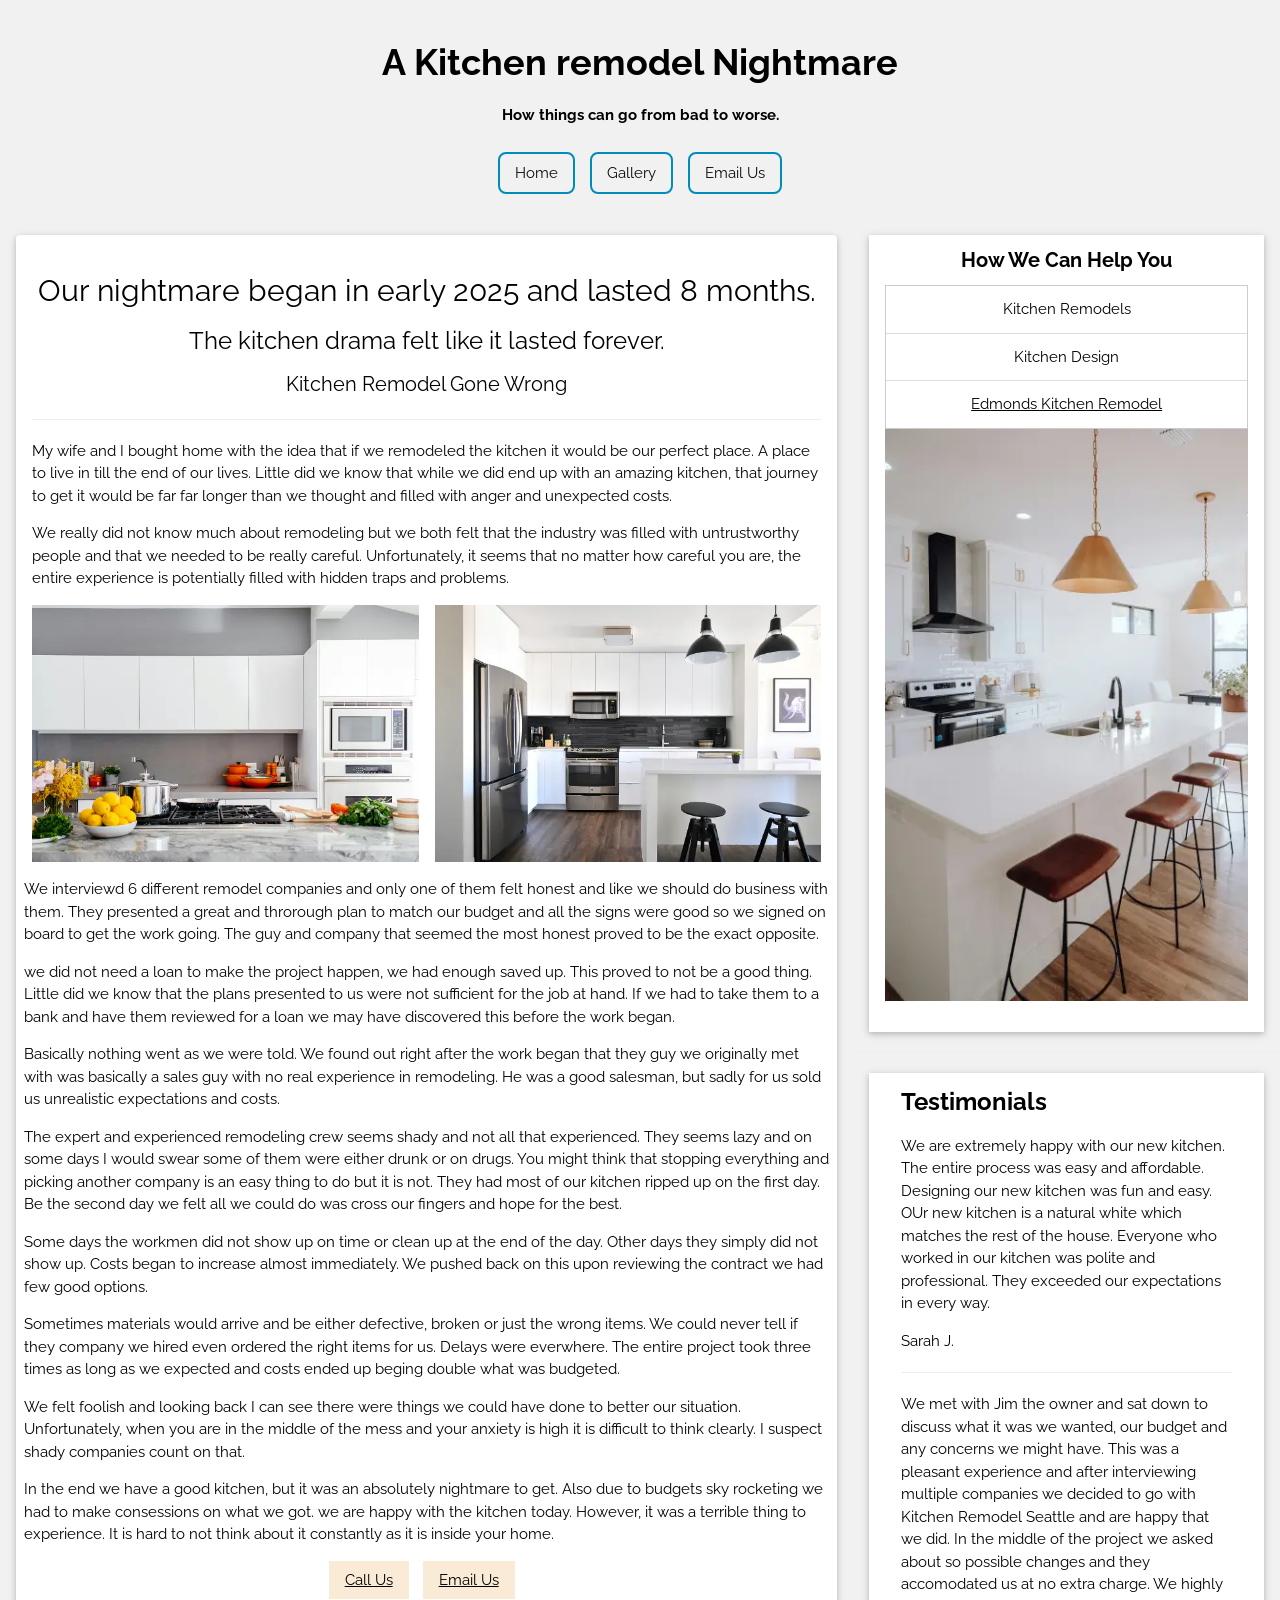
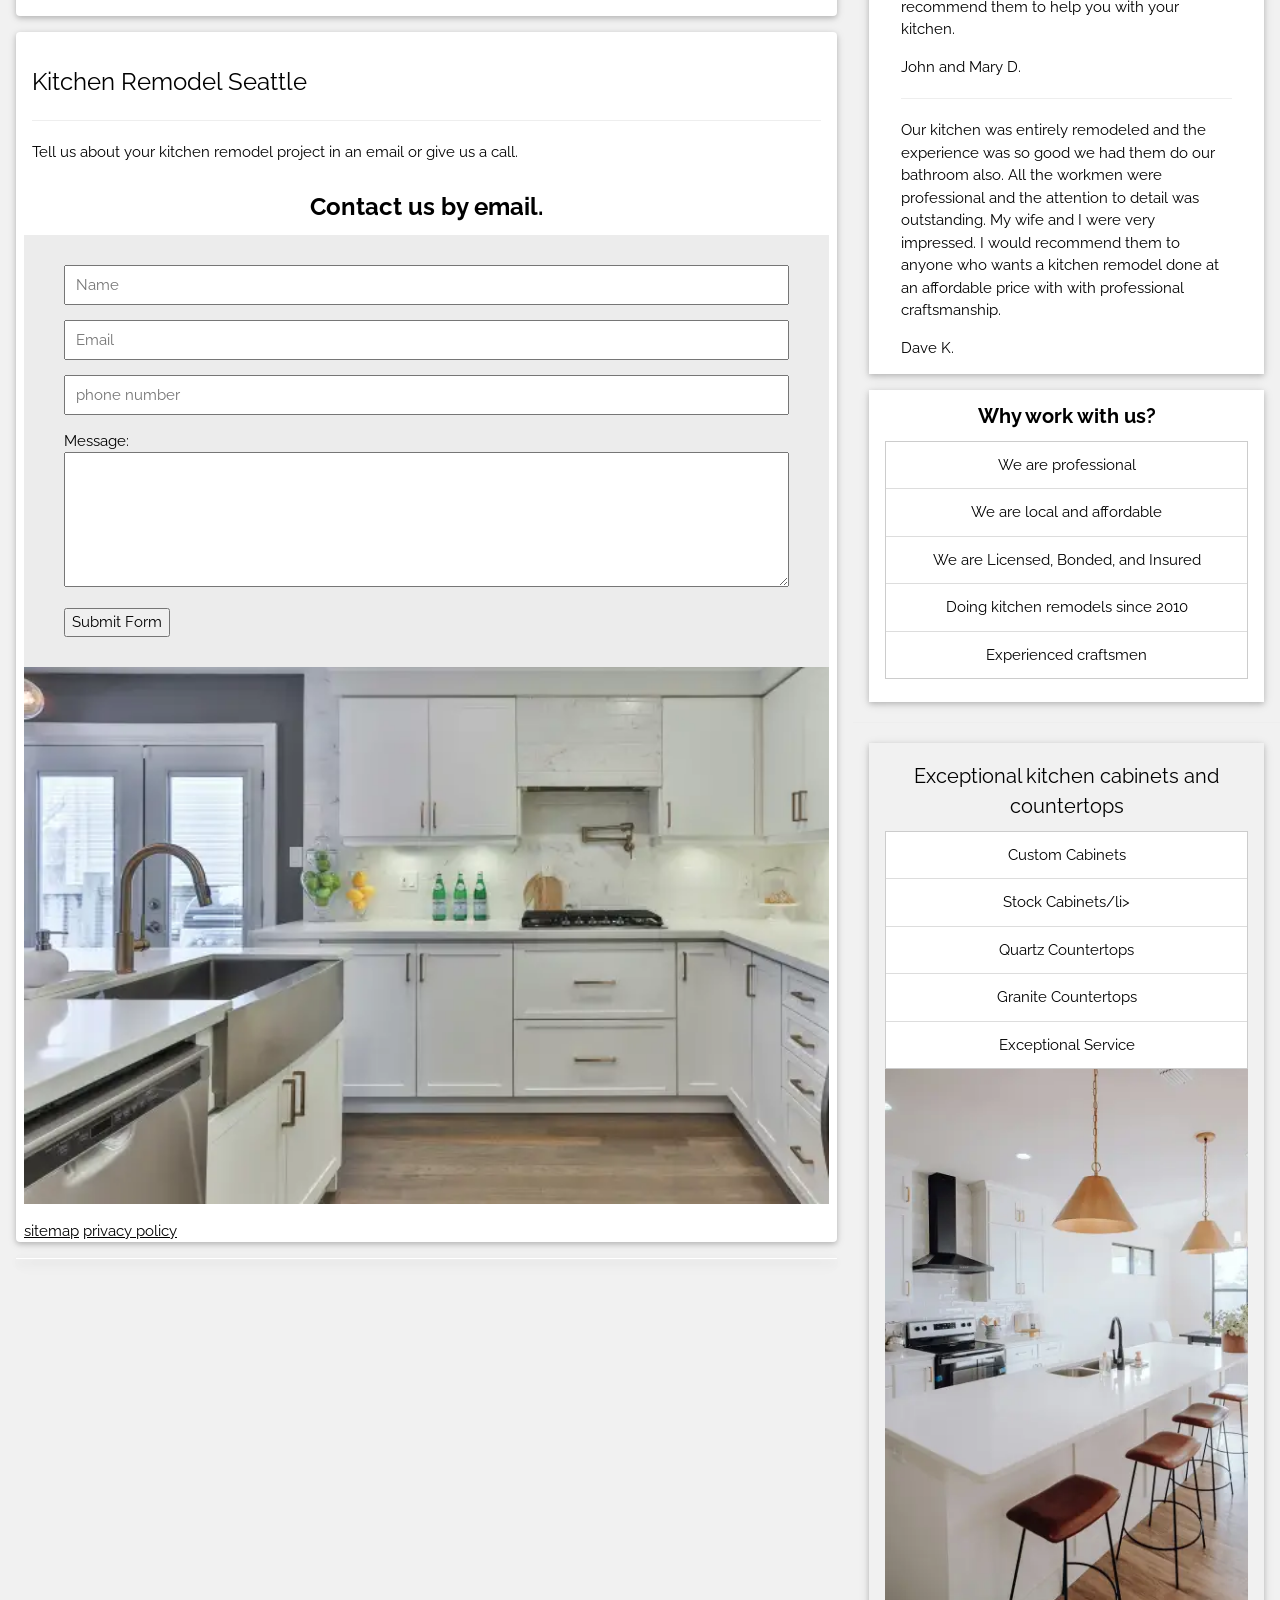
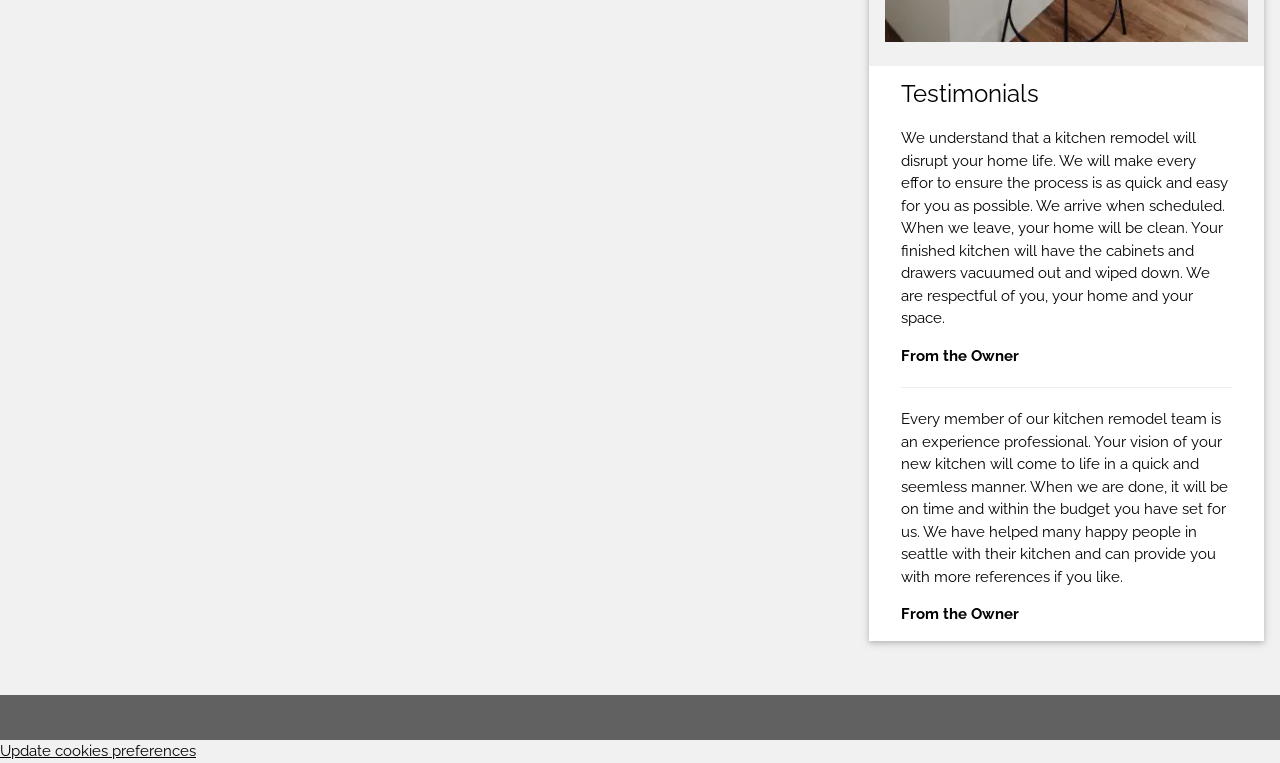
<file: kitchen-remodel-nightmare.html>
<!DOCTYPE html>
<html>
<head>
  <link rel="icon" type="image/x-icon" href="/images/favicon/favicon1a.png">
  <script async src="https://pagead2.googlesyndication.com/pagead/js/adsbygoogle.js?client=ca-pub-4354787160705709"
     crossorigin="anonymous"></script>
<title>Kitchen Remodel Seattle WA</title>
<meta charset="UTF-8">
<meta name="viewport" content="width=device-width, initial-scale=1">
<meta name="description" content="Kitchen Remodel Seattle WA and Kitchen Design Seattle Wa. We are experienced, professionals and can help you with your Kitchen Remodel">
<meta name="google-adsense-account" content="ca-pub-4354787160705709">
<link rel="stylesheet" href="homepage.css">
<link rel="stylesheet" href="https://fonts.googleapis.com/css?family=Raleway">
<style>
body,h1,h2,h3,h4,h5 {font-family: "Raleway", sans-serif}
</style>
</head>
<body class="w3-light-grey">

<!-- w3-content defines a container for fixed size centered content, 
and is wrapped around the whole page content, except for the footer in this example -->
<div class="w3-content" style="max-width:1400px">

<!-- Header -->
<header class="w3-container w3-center w3-padding-32"> 

        <div class="center-container-text">
          <h1><strong>A Kitchen remodel Nightmare</strong></h1>
          <p><strong>How things can go from bad to worse.</strong></p>
        </div>

        <nav class="navbarmain">
            <ul>
               <li><a href="index.html">Home</a></li>
               <li><a href="gallery.html">Gallery</a></li>
               <li><a href="contact-us.html">Email Us</a></li>

            </ul>

        </nav>
</header>

<!-- Grid -->


<div class="w3-row">
  
<!-- Start Left Column Main Body -->
<div class="w3-col l8 s12">



     <!-- Start 1st Large Picture Block -->

  <div class="w3-container w3-card w3-white w3-round w3-margin"><br>

           <div class="center-container-text">
        <h2>Our nightmare began in early 2025 and lasted 8 months.</h2>
        <h3>The kitchen drama felt like it lasted forever.</h3>
        <h4>Kitchen Remodel Gone Wrong</h4>
            </div>
        <hr class="w3-clear">
        <p>My wife and I bought home with the idea that if we remodeled the kitchen it would be our perfect place. A place to live in till the end of our lives.  Little did we know that while we did end up with an amazing kitchen, that journey to get it would be far far longer than we thought and filled with anger and unexpected costs.</p>
        <p>We really did not know much about remodeling but we both felt that the industry was filled with untrustworthy people and that we needed to be really careful.  Unfortunately, it seems that no matter how careful you are, the entire experience is potentially filled with hidden traps and problems.</p>

 

          <div class="w3-row-padding" style="margin:0 -16px">


            <div class="w3-half">
              <img src="images/kitchen-remodel-seattle-two-by-two/kleft (1).webp" style="width:100%" alt="seattle kitchen remodel" class="w3-margin-bottom">
            </div>
            <div class="w3-half">
              <img src="images/kitchen-remodel-seattle-two-by-two/kright (1).webp" style="width:100%" alt="seattle kitchen remodel" class="w3-margin-bottom">
          </div>

        <p>We interviewd 6 different remodel companies and only one of them felt honest and like we should do business with them.  They presented a great and throrough plan to match our budget and all the signs were good so we signed on board to get the work going.  The guy and company that seemed the most honest proved to be the exact opposite.</p>
        <p>we did not need a loan to make the project happen, we had enough saved up.  This proved to not be a good thing.  Little did we know that the plans presented to us were not sufficient for the job at hand.  If we had to take them to a bank and have them reviewed for a loan we may have discovered this before the work began.</p>
        <p>Basically nothing went as we were told.  We found out right after the work began that they guy we originally met with was basically a sales guy with no real experience in remodeling. He was a good salesman, but sadly for us sold us unrealistic expectations and costs.</p>
        <p>The expert and experienced remodeling crew seems shady and not all that experienced.  They seems lazy and on some days I would swear some of them were either drunk or on drugs.  You might think that stopping everything and picking another company is an easy thing to do but it is not.  They had most of our kitchen ripped up on the first day.  Be the second day we felt all we could do was cross our fingers and hope for the best.</p>
        <p>Some days the workmen did not show up on time or clean up at the end of the day.  Other days they simply did not show up.  Costs began to increase almost immediately.  We pushed back on this upon reviewing the contract we had few good options.</p>
        <p>Sometimes materials would arrive and be either defective, broken or just the wrong items.  We could never tell if they company we hired even ordered the right items for us.   Delays were everwhere. The entire project took three times as long as we expected and costs ended up beging double what was budgeted.</p>
        <p>We felt foolish and looking back I can see there were things we could have done to better our situation.  Unfortunately, when you are in the middle of the mess and your anxiety is high it is difficult to think clearly.  I suspect shady companies count on that.</p>
        <p>In the end we have a good kitchen, but it was an absolutely nightmare to get.  Also due to budgets sky rocketing we had to make consessions on what we got.  we are happy with the kitchen today.  However, it was a terrible thing to experience. It is hard to not think about it constantly as it is inside your home.</p>


        </div>



         <div class="links-container-test">
           <button type="button-beige" button-beige style="margin-right: 10px;"class="w3-button w3-theme-d1 w3-margin-bottom"><a href="tel:+14257737994">Call Us</a></button> 
            <button type="button-beige" button-beige style="margin-right: 10px;"class="w3-button w3-theme-d1 w3-margin-bottom"><a href="contact-us.html">Email Us</a></button> 
        </div>
  
 </div>


      <!--  1st Large Picture Block -->




  

    <!-- Start 1st Large Picture Block -->

  <div class="w3-container w3-card w3-white w3-round w3-margin"><br>
        <h3>Kitchen Remodel Seattle</h3>
        <hr class="w3-clear">
        <p>Tell us about your kitchen remodel project in an email or give us a call.</p>

          <div class="w3-row-padding" style="margin:0 -16px">


      <center><h3><b>Contact us by email.</b></h3></center>

<!--  Start email form -->
<form action="https://api.web3forms.com/submit" method="POST">
  <input type="hidden" name="access_key" value="89a49238-e0d1-4caf-bff5-43f0842508df">

    
            <label for="name"></label>
            <input type="text" id="name" name="name" placeholder="Name" required>
            <p></p>
            <label for="email" class="hidden-label"></label>
            <input type="email" name="email" id="email" placeholder="Email" required>
            <p></p>
            <label for="phone"></label>
            <input type="tel" id="phone" name="phone" placeholder="phone number" required>
            <p></p>
  <label for="message">Message:</label>
  <textarea 
    id="message" 
    name="message" 
    rows="5" 
    style="width: 100%; box-sizing: border-box; padding: 10px;">
  </textarea>
            <p></p>
            <button type="submit">Submit Form</button>
</form>
<!--  End email form -->


<!--  Start picture under email form -->
            <div class="w3-full">
              <img src="images/bathroom/web1wide.webp" style="width:100%" alt="kitchen remodel seattle wa" class="w3-margin-bottom">
              <a href="sitemap.xml" target="_blank">sitemap</a>
              <a href="privacypolicy.html" target="_blank">privacy policy</a>
            </div>
<!--  End picture under email form -->
        </div>
       </div>





      <!--  1st Large Picture Block -->

   <div class="w3-card-4 w3-margin w3-white">


    <div class="w3-container">

           
      
      <div class="w3-row">
        <div class="w3-col m8 s12">
        </div>

      </div>
    </div>
  </div>
<!-- END BLOG ENTRIES -->
</div>




<!-- Start Destination menu sidebar -->
<div class="w3-col l4">
  <!-- About Card -->
  <div class="w3-card w3-margin w3-margin-top">
    <div class="w3-container w3-white">

        <div class="center-container-text">
           <h4><strong>How We Can Help You</strong></h4>
         </div>

      <ul class="w3-ul w3-border w3-white w3-center w3-opacity w3-hover-opacity-off">
          <li class="w3-padding-16">Kitchen Remodels</li>
          <li class="w3-padding-16">Kitchen Design</li>
          <li class="w3-padding-16"><a href="https://www.spencerhomesolutions.com/" target="_blank">Edmonds Kitchen Remodel</a></li>

        </ul>
       <img src="images/bathroom/web1tall.webp" style="width:100%" alt="kitchen remodel seattle wa" class="w3-margin-bottom">
        </p>

    </div>
  </div><hr>
<!-- End Destination menu sidebar -->

  <!-- Start Gallery Links Sidebar -->

  <div class="w3-card w3-margin">

    <div class="w3-container w3-white">

  <!-- End Gallery Links Sidebar -->

            

                
                    <!-- About Card -->
                   
  <div class="w3-container w3-white">
     <h3><strong>Testimonials</strong></h3>
     <p>We are extremely happy with our new kitchen.  The entire process was easy and affordable.  Designing our new kitchen was fun and easy. OUr new kitchen is a natural white which matches the rest of the house. Everyone who worked in our kitchen was polite and professional. They exceeded our expectations in every way.</p>
     <p>Sarah J.</p>
     <hr>
     <p>We met with Jim the owner and sat down to discuss what it was we wanted, our budget and any concerns we might have.  This was a pleasant experience and after interviewing multiple companies we decided to go with Kitchen Remodel Seattle and are happy that we did.  In the middle of the project we asked about so possible changes and they accomodated us at no extra charge.  We highly recommend them to help you with your kitchen.</p>
     <p>John and Mary D.</p>
     <hr>
     <p>Our kitchen was entirely remodeled and the experience was so good we had them do our bathroom also.  All the workmen were professional and the attention to detail was outstanding.  My wife and I were very impressed.  I would recommend them to anyone who wants a kitchen remodel done at an affordable price with with professional craftsmanship.</p>
     <p>Dave K.</p>
  </div>
         
  
    </div>
  </div>
  
<!-- End Gallery Links Sidebar -->

 <!-- About Card -->
  <div class="w3-card w3-margin w3-margin-top">
    <div class="w3-container w3-white">

        <div class="center-container-text">
           <h4><strong>Why work with us?</strong></h4>
           </div>

      <ul class="w3-ul w3-border w3-white w3-center w3-opacity w3-hover-opacity-off">
          <li class="w3-padding-16">We are professional</li>
          <li class="w3-padding-16">We are local and affordable</li>
          <li class="w3-padding-16">We are Licensed, Bonded, and Insured</li>
          <li class="w3-padding-16">Doing kitchen remodels since 2010</li>
          <li class="w3-padding-16">Experienced craftsmen</li>
        </ul>
        <br>



    </div>
  </div><hr>



  
  


  <div class="w3-card w3-margin">
    <div class="w3-container w3-padding">
      <center><h4>Exceptional kitchen cabinets and countertops </h4></center>
      <ul class="w3-ul w3-border w3-white w3-center w3-opacity w3-hover-opacity-off">
          <li class="w3-padding-16">Custom Cabinets</li>
          <li class="w3-padding-16">Stock Cabinets/li>
          <li class="w3-padding-16">Quartz Countertops</li>
          <li class="w3-padding-16">Granite Countertops</li>
          <li class="w3-padding-16">Exceptional Service</li>
        </ul>
                <img src="images/bathroom/web1tall.webp" style="width:100%" alt="kitchen remodel seattle wa" class="w3-margin-bottom">
    </div>
    <div class="w3-container w3-white">

      

  <!-- End Gallery Links Sidebar -->

            

                
                    <!-- About Card -->
                   
  <div class="w3-container w3-white">
    <h3>Testimonials</h3> 
    <p>We understand that a kitchen remodel will disrupt your home life.  We will make every effor to ensure the process is as quick and easy for you as possible. We arrive when scheduled. When we leave, your home will be clean. Your finished kitchen will have the cabinets and drawers vacuumed out and wiped down. We are respectful of you, your home and your space.</p>
     <p><strong>From the Owner</strong></p>
    <hr>
    <p>Every member of our kitchen remodel team is an experience professional. Your vision of your new kitchen will come to life in a quick and seemless manner.  When we are done, it will be on time and within the budget you have set for us.  We have helped many happy people in seattle with their kitchen and can provide you with more references if you like.</p>
    <p><strong>From the Owner</strong></p>
  </div>

    </div>




    
  </div>

  
  
<!-- End Gallery Links Sidebar -->

</div>

<!-- END GRID -->
</div><br>

<!-- END w3-content -->
</div>

<!-- Footer -->
<footer class="w3-container w3-dark-grey w3-padding-32 w3-margin-top">

</footer>



<!-- Cookie Consent by TermsFeed https://www.TermsFeed.com -->
<script type="text/javascript" src="https://www.termsfeed.com/public/cookie-consent/4.2.0/cookie-consent.js" charset="UTF-8"></script>
<script type="text/javascript" charset="UTF-8">
document.addEventListener('DOMContentLoaded', function () {
cookieconsent.run({"notice_banner_type":"simple","consent_type":"express","palette":"dark","language":"en","page_load_consent_levels":["strictly-necessary"],"notice_banner_reject_button_hide":false,"preferences_center_close_button_hide":false,"page_refresh_confirmation_buttons":false,"website_name":"https://www.kitchenremodelseattle.com/","website_privacy_policy_url":"https://www.kitchenremodelseattle.com/privacypolicy.html"});
});
</script>

<noscript>Free cookie consent management tool by <a href="https://www.termsfeed.com/">TermsFeed Generator</a></noscript>
<!-- End Cookie Consent by TermsFeed https://www.TermsFeed.com -->





<!-- Below is the link that users can use to open Preferences Center to change their preferences. Do not modify the ID parameter. Place it where appropriate, style it as needed. -->

<a href="#" id="open_preferences_center">Update cookies preferences</a>


<!-- End cookie java-->


</body>
</html>
</file>
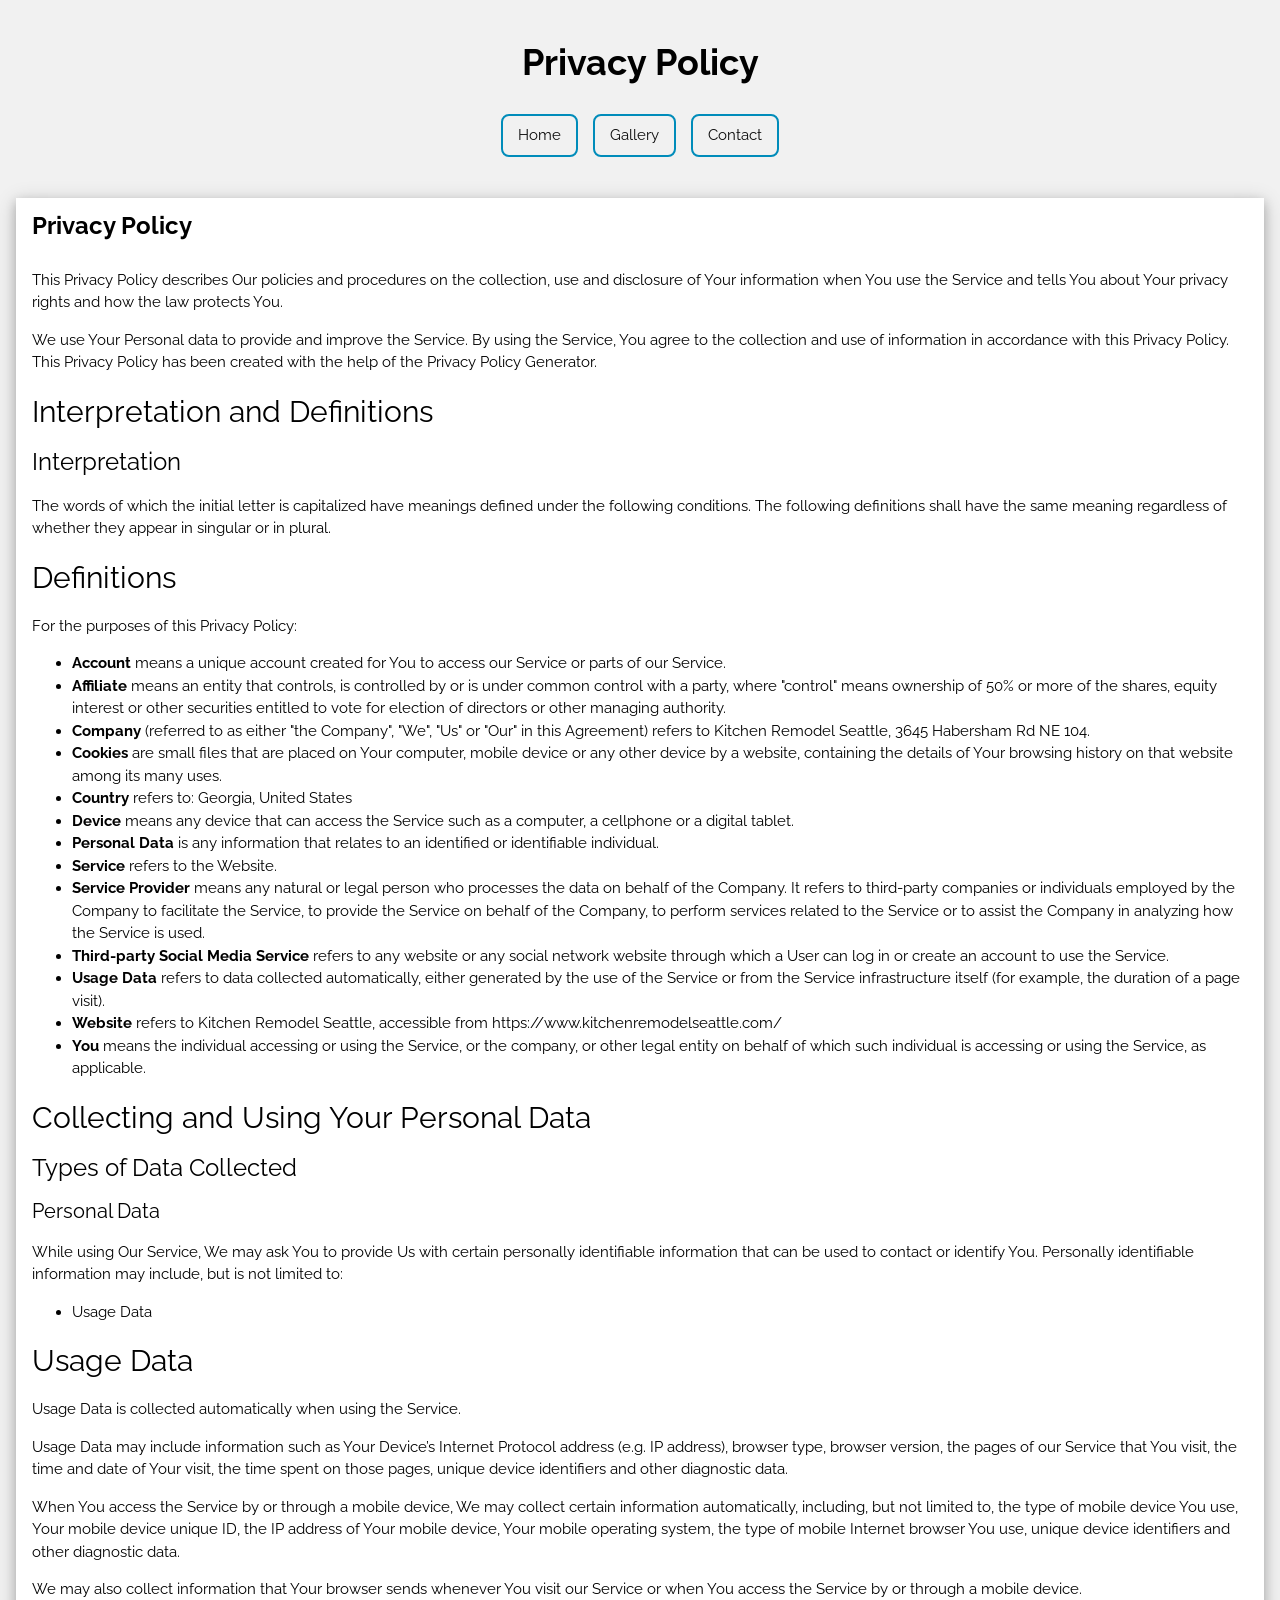
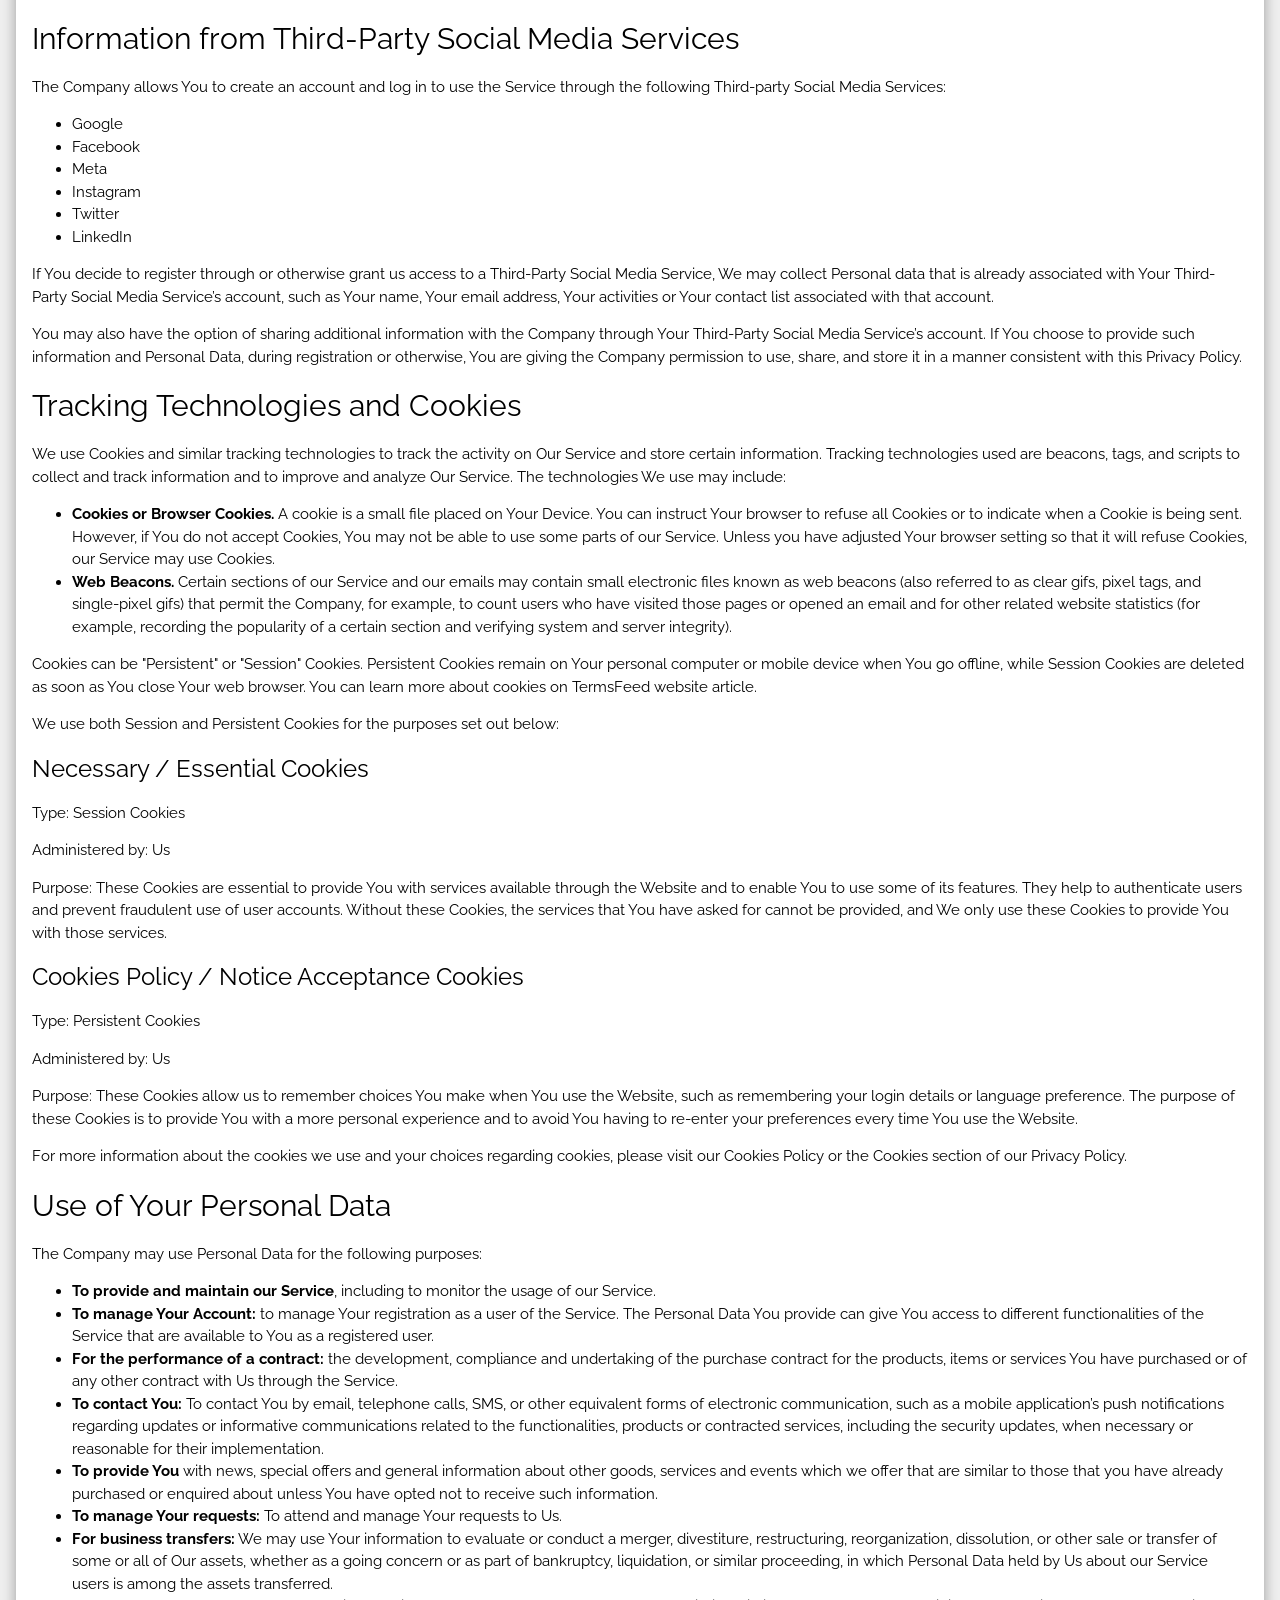
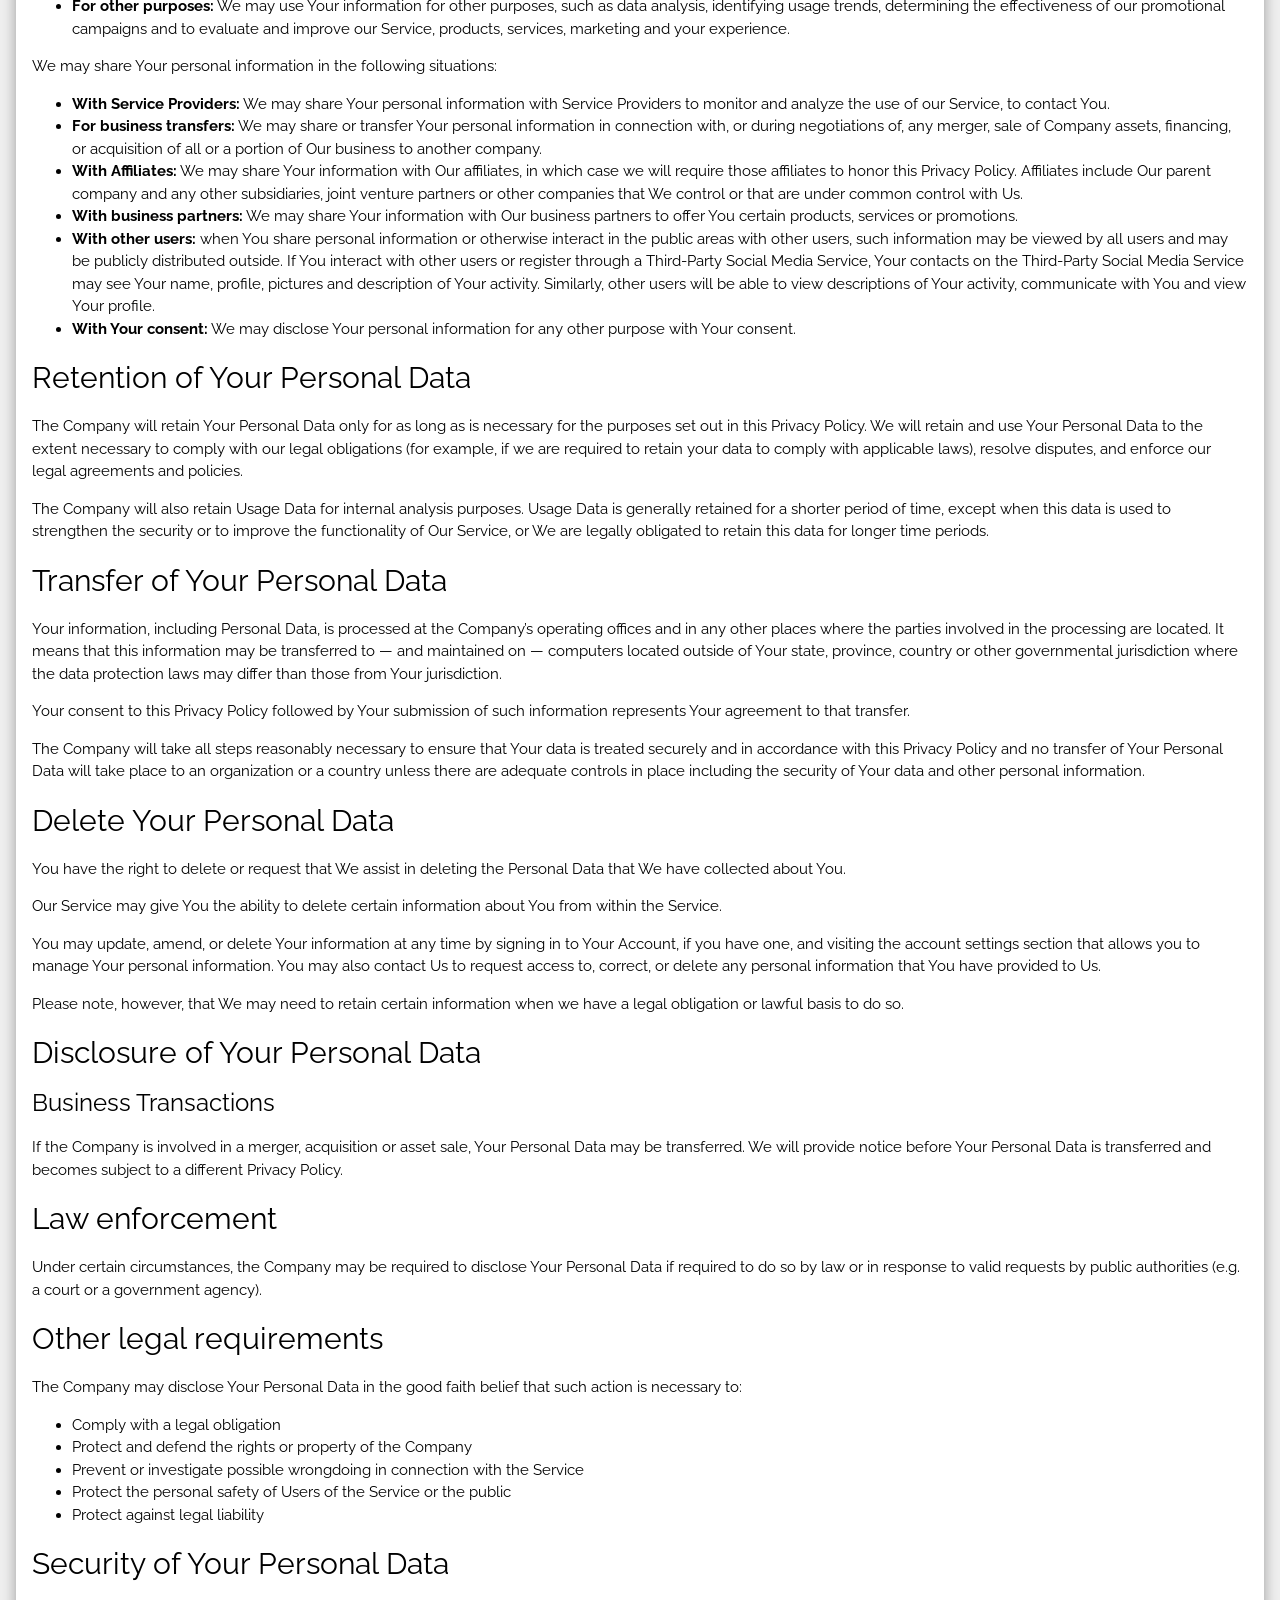
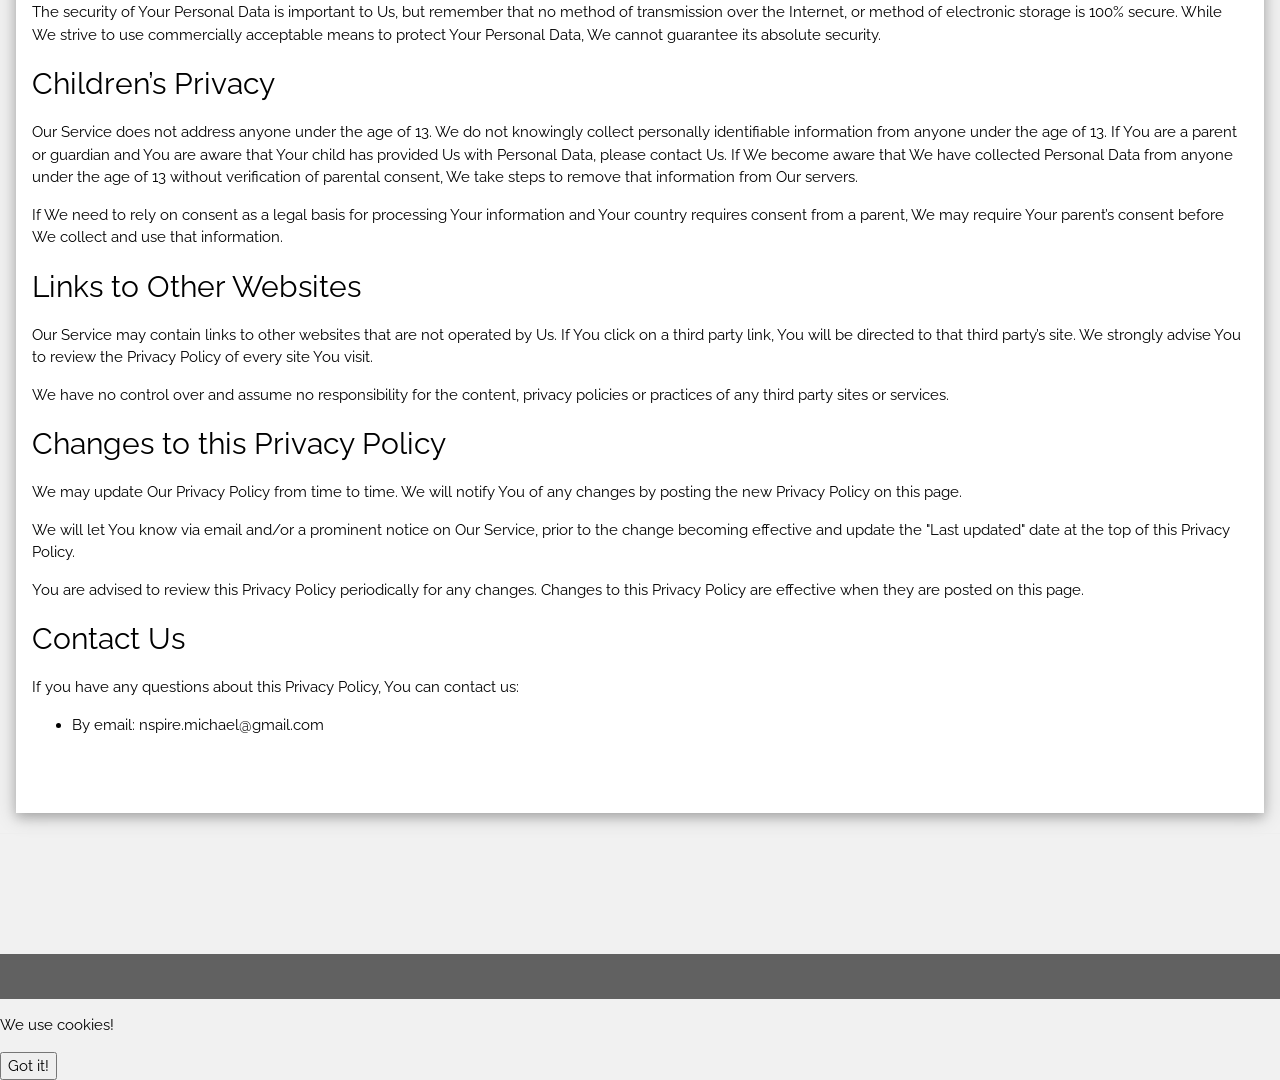
<file: privacypolicy.html>
<!DOCTYPE html>
<html>
<head>
  <script async src="https://pagead2.googlesyndication.com/pagead/js/adsbygoogle.js?client=ca-pub-4354787160705709"
     crossorigin="anonymous"></script>
<title>Honest Well Water Repair & Service</title>
<meta charset="UTF-8">
<meta name="viewport" content="width=device-width, initial-scale=1">
<meta name="google-adsense-account" content="ca-pub-4354787160705709">
<link rel="stylesheet" href="homepage.css">
<link rel="stylesheet" href="https://fonts.googleapis.com/css?family=Raleway">
<style>
body,h1,h2,h3,h4,h5 {font-family: "Raleway", sans-serif}
</style>
</head>
<body class="w3-light-grey">

<!-- w3-content defines a container for fixed size centered content, 
and is wrapped around the whole page content, except for the footer in this example -->
<div class="w3-content" style="max-width:1400px">

<!-- Header -->
<header class="w3-container w3-center w3-padding-32"> 
  <h1><strong>Privacy Policy</strong></h1>
 
<!-- Start main menu top -->

         <nav class="navbarmain">
            <ul>
               <li><a href="index.html">Home</a></li>
               <li><a href="gallery.html">Gallery</a></li>
               <li><a href="gallery.html">Contact</a></li>
            </ul>
        </nav>

<!-- End main menu top -->



</header>

<!-- Grid -->
<div class="w3-row">

<!-- Blog entries -->
<div class="w3-col 24 s12">
  <!-- Blog entry -->
  <div class="w3-card-4 w3-margin w3-white">
   
    <div class="w3-container">
      <h3><b>Privacy Policy</b></h3>
    </div>

    <div class="w3-container">
      <p>This Privacy Policy describes Our policies and procedures on the collection, use and disclosure of Your information when You use the Service and tells You about Your privacy rights and how the law protects You.</p>
      <p>We use Your Personal data to provide and improve the Service. By using the Service, You agree to the collection and use of information in accordance with this Privacy Policy. This Privacy Policy has been created with the help of the Privacy Policy Generator.</p>
      <h2>Interpretation and Definitions</h2>
      <h3>Interpretation</h3>
      <p>The words of which the initial letter is capitalized have meanings defined under the following conditions. The following definitions shall have the same meaning regardless of whether they appear in singular or in plural.</p>
      <h2>Definitions</h2>
      <p>For the purposes of this Privacy Policy:</p>
        <ul>
            <li><strong>Account</strong> means a unique account created for You to access our Service or parts of our Service.</li>
            <li><strong>Affiliate</strong> means an entity that controls, is controlled by or is under common control with a party, where "control" means ownership of 50% or more of the shares, equity interest or other securities entitled to vote for election of directors or other managing authority.</li>
            <li><strong>Company</strong> (referred to as either "the Company", "We", "Us" or "Our" in this Agreement) refers to Kitchen Remodel Seattle, 3645 Habersham Rd NE 104.</li>
            <li><strong>Cookies</strong> are small files that are placed on Your computer, mobile device or any other device by a website, containing the details of Your browsing history on that website among its many uses.</li>
            <li><strong>Country</strong> refers to: Georgia, United States</li>
            <li><strong>Device</strong> means any device that can access the Service such as a computer, a cellphone or a digital tablet.</li>
            <li><strong>Personal Data</strong> is any information that relates to an identified or identifiable individual.</li>
            <li><strong>Service</strong> refers to the Website.</li>
            <li><strong>Service Provider</strong> means any natural or legal person who processes the data on behalf of the Company. It refers to third-party companies or individuals employed by the Company to facilitate the Service, to provide the Service on behalf of the Company, to perform services related to the Service or to assist the Company in analyzing how the Service is used.</li>
            <li><strong>Third-party Social Media Service</strong> refers to any website or any social network website through which a User can log in or create an account to use the Service.</li>
            <li><strong>Usage Data</strong> refers to data collected automatically, either generated by the use of the Service or from the Service infrastructure itself (for example, the duration of a page visit).</li>
            <li><strong>Website</strong> refers to Kitchen Remodel Seattle, accessible from https://www.kitchenremodelseattle.com/</li>
            <li><strong>You</strong> means the individual accessing or using the Service, or the company, or other legal entity on behalf of which such individual is accessing or using the Service, as applicable.</li>
        </ul>

        <h2>Collecting and Using Your Personal Data</h2>

        <h3>Types of Data Collected</h3>
        <h4>Personal Data</h4>
        <p>While using Our Service, We may ask You to provide Us with certain personally identifiable information that can be used to contact or identify You. Personally identifiable information may include, but is not limited to:</p>
        <ul>
          <li>Usage Data</li>
        </ul>

          <h2>Usage Data</h2>
          <p>Usage Data is collected automatically when using the Service.</p>
          <p>Usage Data may include information such as Your Device’s Internet Protocol address (e.g. IP address), browser type, browser version, the pages of our Service that You visit, the time and date of Your visit, the time spent on those pages, unique device identifiers and other diagnostic data.</p>
          <p>When You access the Service by or through a mobile device, We may collect certain information automatically, including, but not limited to, the type of mobile device You use, Your mobile device unique ID, the IP address of Your mobile device, Your mobile operating system, the type of mobile Internet browser You use, unique device identifiers and other diagnostic data.</p>
          <p>We may also collect information that Your browser sends whenever You visit our Service or when You access the Service by or through a mobile device.</p>

          <h2>Information from Third-Party Social Media Services</h2>
          <p>The Company allows You to create an account and log in to use the Service through the following Third-party Social Media Services:</p>

          <ul>
              <li>Google</li>
              <li>Facebook</li>
              <li>Meta</li>
              <li>Instagram</li>
              <li>Twitter</li>
              <li>LinkedIn</li>
          </ul>

          <p>If You decide to register through or otherwise grant us access to a Third-Party Social Media Service, We may collect Personal data that is already associated with Your Third-Party Social Media Service’s account, such as Your name, Your email address, Your activities or Your contact list associated with that account.</p>
          <p>You may also have the option of sharing additional information with the Company through Your Third-Party Social Media Service’s account. If You choose to provide such information and Personal Data, during registration or otherwise, You are giving the Company permission to use, share, and store it in a manner consistent with this Privacy Policy.</p>

          <h2>Tracking Technologies and Cookies</h2>
          <p>We use Cookies and similar tracking technologies to track the activity on Our Service and store certain information. Tracking technologies used are beacons, tags, and scripts to collect and track information and to improve and analyze Our Service. The technologies We use may include:</p>

          <ul>
            <li><strong>Cookies or Browser Cookies.</strong> A cookie is a small file placed on Your Device. You can instruct Your browser to refuse all Cookies or to indicate when a Cookie is being sent. However, if You do not accept Cookies, You may not be able to use some parts of our Service. Unless you have adjusted Your browser setting so that it will refuse Cookies, our Service may use Cookies.</li>
            <li><strong>Web Beacons.</strong> Certain sections of our Service and our emails may contain small electronic files known as web beacons (also referred to as clear gifs, pixel tags, and single-pixel gifs) that permit the Company, for example, to count users who have visited those pages or opened an email and for other related website statistics (for example, recording the popularity of a certain section and verifying system and server integrity).</li>
          </ul>

          <p>Cookies can be "Persistent" or "Session" Cookies. Persistent Cookies remain on Your personal computer or mobile device when You go offline, while Session Cookies are deleted as soon as You close Your web browser. You can learn more about cookies on TermsFeed website article.</p>
          <p>We use both Session and Persistent Cookies for the purposes set out below:</p>

          <h3>Necessary / Essential Cookies</h3>
          <p>Type: Session Cookies</p>
          <p>Administered by: Us</p>
          <p>Purpose: These Cookies are essential to provide You with services available through the Website and to enable You to use some of its features. They help to authenticate users and prevent fraudulent use of user accounts. Without these Cookies, the services that You have asked for cannot be provided, and We only use these Cookies to provide You with those services.</p>

          <h3>Cookies Policy / Notice Acceptance Cookies</h3>
          <p>Type: Persistent Cookies</p>
          <p>Administered by: Us</p>
          <p>Purpose: These Cookies allow us to remember choices You make when You use the Website, such as remembering your login details or language preference. The purpose of these Cookies is to provide You with a more personal experience and to avoid You having to re-enter your preferences every time You use the Website.</p>
          <p>For more information about the cookies we use and your choices regarding cookies, please visit our Cookies Policy or the Cookies section of our Privacy Policy.</p>

          <h2>Use of Your Personal Data</h2>
          <p>The Company may use Personal Data for the following purposes:</p>
          <ul>
            <li><strong>To provide and maintain our Service</strong>, including to monitor the usage of our Service.</li>
            <li><strong>To manage Your Account:</strong> to manage Your registration as a user of the Service. The Personal Data You provide can give You access to different functionalities of the Service that are available to You as a registered user.</li>
            <li><strong>For the performance of a contract:</strong> the development, compliance and undertaking of the purchase contract for the products, items or services You have purchased or of any other contract with Us through the Service.</li>
            <li><strong>To contact You:</strong> To contact You by email, telephone calls, SMS, or other equivalent forms of electronic communication, such as a mobile application’s push notifications regarding updates or informative communications related to the functionalities, products or contracted services, including the security updates, when necessary or reasonable for their implementation.</li>
            <li><strong>To provide You</strong> with news, special offers and general information about other goods, services and events which we offer that are similar to those that you have already purchased or enquired about unless You have opted not to receive such information.</li>
            <li><strong>To manage Your requests:</strong> To attend and manage Your requests to Us.</li>
            <li><strong>For business transfers:</strong> We may use Your information to evaluate or conduct a merger, divestiture, restructuring, reorganization, dissolution, or other sale or transfer of some or all of Our assets, whether as a going concern or as part of bankruptcy, liquidation, or similar proceeding, in which Personal Data held by Us about our Service users is among the assets transferred.</li>
            <li><strong>For other purposes:</strong> We may use Your information for other purposes, such as data analysis, identifying usage trends, determining the effectiveness of our promotional campaigns and to evaluate and improve our Service, products, services, marketing and your experience.</li>
          </ul>

          <p>We may share Your personal information in the following situations:</p>

          <ul>
            <li><strong>With Service Providers:</strong> We may share Your personal information with Service Providers to monitor and analyze the use of our Service, to contact You.</li>
            <li><strong>For business transfers:</strong> We may share or transfer Your personal information in connection with, or during negotiations of, any merger, sale of Company assets, financing, or acquisition of all or a portion of Our business to another company.</li>
            <li><strong>With Affiliates:</strong> We may share Your information with Our affiliates, in which case we will require those affiliates to honor this Privacy Policy. Affiliates include Our parent company and any other subsidiaries, joint venture partners or other companies that We control or that are under common control with Us.</li>
            <li><strong>With business partners:</strong> We may share Your information with Our business partners to offer You certain products, services or promotions.</li>
            <li><strong>With other users:</strong> when You share personal information or otherwise interact in the public areas with other users, such information may be viewed by all users and may be publicly distributed outside. If You interact with other users or register through a Third-Party Social Media Service, Your contacts on the Third-Party Social Media Service may see Your name, profile, pictures and description of Your activity. Similarly, other users will be able to view descriptions of Your activity, communicate with You and view Your profile.</li>
            <li><strong>With Your consent:</strong> We may disclose Your personal information for any other purpose with Your consent.</li>
          </ul>

          <h2>Retention of Your Personal Data</h2>
          <p>The Company will retain Your Personal Data only for as long as is necessary for the purposes set out in this Privacy Policy. We will retain and use Your Personal Data to the extent necessary to comply with our legal obligations (for example, if we are required to retain your data to comply with applicable laws), resolve disputes, and enforce our legal agreements and policies.</p>
          <p>The Company will also retain Usage Data for internal analysis purposes. Usage Data is generally retained for a shorter period of time, except when this data is used to strengthen the security or to improve the functionality of Our Service, or We are legally obligated to retain this data for longer time periods.</p>


          <h2>Transfer of Your Personal Data</h2>
          <p>Your information, including Personal Data, is processed at the Company’s operating offices and in any other places where the parties involved in the processing are located. It means that this information may be transferred to — and maintained on — computers located outside of Your state, province, country or other governmental jurisdiction where the data protection laws may differ than those from Your jurisdiction.</p>
          <p>Your consent to this Privacy Policy followed by Your submission of such information represents Your agreement to that transfer.</p>
          <p>The Company will take all steps reasonably necessary to ensure that Your data is treated securely and in accordance with this Privacy Policy and no transfer of Your Personal Data will take place to an organization or a country unless there are adequate controls in place including the security of Your data and other personal information.</p>

          <h2>Delete Your Personal Data</h2>
          <p>You have the right to delete or request that We assist in deleting the Personal Data that We have collected about You.</p>
          <p>Our Service may give You the ability to delete certain information about You from within the Service.</p>
          <p>You may update, amend, or delete Your information at any time by signing in to Your Account, if you have one, and visiting the account settings section that allows you to manage Your personal information. You may also contact Us to request access to, correct, or delete any personal information that You have provided to Us.</p>
          <p>Please note, however, that We may need to retain certain information when we have a legal obligation or lawful basis to do so.</p>


          <h2>Disclosure of Your Personal Data</h2>
          <h3>Business Transactions</h3>
          <p>If the Company is involved in a merger, acquisition or asset sale, Your Personal Data may be transferred. We will provide notice before Your Personal Data is transferred and becomes subject to a different Privacy Policy.</p>


          <h2>Law enforcement</h2>
          <p>Under certain circumstances, the Company may be required to disclose Your Personal Data if required to do so by law or in response to valid requests by public authorities (e.g. a court or a government agency).</p>

          <h2>Other legal requirements</h2>
          <p>The Company may disclose Your Personal Data in the good faith belief that such action is necessary to:</p>

          <ul>
            <li>Comply with a legal obligation</li>
            <li>Protect and defend the rights or property of the Company</li>
            <li>Prevent or investigate possible wrongdoing in connection with the Service</li>
            <li>Protect the personal safety of Users of the Service or the public</li>
            <li>Protect against legal liability</li>
          </ul>

          <h2>Security of Your Personal Data</h2>
          <p>The security of Your Personal Data is important to Us, but remember that no method of transmission over the Internet, or method of electronic storage is 100% secure. While We strive to use commercially acceptable means to protect Your Personal Data, We cannot guarantee its absolute security.</p>

          <h2>Children’s Privacy</h2>
          <p>Our Service does not address anyone under the age of 13. We do not knowingly collect personally identifiable information from anyone under the age of 13. If You are a parent or guardian and You are aware that Your child has provided Us with Personal Data, please contact Us. If We become aware that We have collected Personal Data from anyone under the age of 13 without verification of parental consent, We take steps to remove that information from Our servers.</p>
          <p>If We need to rely on consent as a legal basis for processing Your information and Your country requires consent from a parent, We may require Your parent’s consent before We collect and use that information.</p>

          <h2>Links to Other Websites</h2>
          <p>Our Service may contain links to other websites that are not operated by Us. If You click on a third party link, You will be directed to that third party’s site. We strongly advise You to review the Privacy Policy of every site You visit.</p>
          <p>We have no control over and assume no responsibility for the content, privacy policies or practices of any third party sites or services.</p>

          <h2>Changes to this Privacy Policy</h2>
          <p>We may update Our Privacy Policy from time to time. We will notify You of any changes by posting the new Privacy Policy on this page.</p>
          <p>We will let You know via email and/or a prominent notice on Our Service, prior to the change becoming effective and update the "Last updated" date at the top of this Privacy Policy.</p>
          <p>You are advised to review this Privacy Policy periodically for any changes. Changes to this Privacy Policy are effective when they are posted on this page.</p>


          <h2>Contact Us</h2>
          <p>If you have any questions about this Privacy Policy, You can contact us:</p>
          <ul>
            <li>By email: nspire.michael@gmail.com</li>
          </ul>

      <div class="w3-row">
        <div class="w3-col m8 s12">
              </div>
        <div class="w3-col m4 w3-hide-small">
          <p><span class="w3-padding-large w3-right"> <span class="w3-tag"></span></span></p>
        </div>
      </div>
    </div>
  </div>
  <hr>

  

    
   

       <div class="w3-row">
        <div class="w3-col m8 s12">
        </div>
        <div class="w3-col m4 w3-hide-small">
          <p><span class="w3-padding-large w3-right"> <span class="w3-badge"></span></span></p>
        </div>
      </div>
    </div>

    
  </div>


  
<!-- END Introduction Menu -->
</div>

<!-- END GRID -->
</div><br>

<!-- END w3-content -->
</div>

<!-- Footer -->
<footer class="w3-container w3-dark-grey w3-padding-32 w3-margin-top">

</footer>


<!-- This is the popup cookies Start-->
<div id="cookie-popup" class="cookie-popup">
    <div class="cookie-content">
        <p>We use cookies!</p>
        <button id="accept-cookies">Got it!</button>
    </div>
</div>
<!-- This is the popup cookies End-->


<!-- Start cookie java-->
<script type='text/javascript'>
// Function to check if cookies have already been accepted
window.onload = function() {
    if (!localStorage.getItem('cookiesAccepted')) {
        document.getElementById('cookie-popup').style.display = 'flex';
    }

    // Handle cookie acceptance
    document.getElementById('accept-cookies').addEventListener('click', function() {
        localStorage.setItem('cookiesAccepted', 'true');
        document.getElementById('cookie-popup').style.display = 'none';
    });
};

</script>

<!-- End cookie java-->

</body>
</html>
</file>
<file: homepage.css>
/* W3.CSS 5.01 March 11 2026 by Jan Egil and Borge Refsnes */
html{box-sizing:border-box}*,*:before,*:after{box-sizing:inherit}
/* Extract from normalize.css by Nicolas Gallagher and Jonathan Neal git.io/normalize */
html{-ms-text-size-adjust:100%;-webkit-text-size-adjust:100%}body{margin:0}
article,aside,details,figcaption,figure,footer,header,main,menu,nav,section{display:block}summary{display:list-item}
audio,canvas,progress,video{display:inline-block}progress{vertical-align:baseline}
audio:not([controls]){display:none;height:0}[hidden],template{display:none}
a{background-color:transparent}a:active,a:hover{outline-width:0}
abbr[title]{border-bottom:none;text-decoration:underline;text-decoration:underline dotted}
b,strong{font-weight:bolder}dfn{font-style:italic}mark{background:#ff0;color:#000}
small{font-size:80%}sub,sup{font-size:75%;line-height:0;position:relative;vertical-align:baseline}
sub{bottom:-0.25em}sup{top:-0.5em}figure{margin:1em 40px}img{border-style:none}
code,kbd,pre,samp{font-family:monospace,monospace;font-size:1em}hr{box-sizing:content-box;height:0;overflow:visible}
button,input,select,textarea,optgroup{font:inherit;margin:0}optgroup{font-weight:bold}
button,input{overflow:visible}button,select{text-transform:none}
button,[type=button],[type=reset],[type=submit]{-webkit-appearance:button}
button::-moz-focus-inner,[type=button]::-moz-focus-inner,[type=reset]::-moz-focus-inner,[type=submit]::-moz-focus-inner{border-style:none;padding:0}
button:-moz-focusring,[type=button]:-moz-focusring,[type=reset]:-moz-focusring,[type=submit]:-moz-focusring{outline:1px dotted ButtonText}
fieldset{border:1px solid #c0c0c0;margin:0 2px;padding:.35em .625em .75em}
legend{color:inherit;display:table;max-width:100%;padding:0;white-space:normal}textarea{overflow:auto}
[type=checkbox],[type=radio]{padding:0}
[type=number]::-webkit-inner-spin-button,[type=number]::-webkit-outer-spin-button{height:auto}
[type=search]{-webkit-appearance:textfield;outline-offset:-2px}
[type=search]::-webkit-search-decoration{-webkit-appearance:none}
::-webkit-file-upload-button{-webkit-appearance:button;font:inherit}
/* End extract */
html,body{font-family:Verdana,sans-serif;font-size:15px;line-height:1.5}html{overflow-x:hidden}
h1{font-size:36px}h2{font-size:30px}h3{font-size:24px}h4{font-size:20px}h5{font-size:18px}h6{font-size:16px}
.w3-serif{font-family:serif}.w3-sans-serif{font-family:sans-serif}.w3-cursive{font-family:cursive}.w3-monospace{font-family:monospace}
h1,h2,h3,h4,h5,h6{font-family:"Segoe UI",Arial,sans-serif;font-weight:400;margin:10px 0}.w3-wide{letter-spacing:4px}
hr{border:0;border-top:1px solid #eee;margin:20px 0}
.w3-image{max-width:100%;height:auto}img{vertical-align:middle}a{color:inherit}
.w3-table,.w3-table-all{border-collapse:collapse;border-spacing:0;width:100%;display:table}.w3-table-all{border:1px solid #ccc}
.w3-bordered tr,.w3-table-all tr{border-bottom:1px solid #ddd}.w3-striped tbody tr:nth-child(even){background-color:#f1f1f1}
.w3-table-all tr:nth-child(odd){background-color:#fff}.w3-table-all tr:nth-child(even){background-color:#f1f1f1}
.w3-hoverable tbody tr:hover,.w3-ul.w3-hoverable li:hover{background-color:#ccc}.w3-centered tr th,.w3-centered tr td{text-align:center}
.w3-table td,.w3-table th,.w3-table-all td,.w3-table-all th{padding:8px 8px;display:table-cell;text-align:left;vertical-align:top}
.w3-table th:first-child,.w3-table td:first-child,.w3-table-all th:first-child,.w3-table-all td:first-child{padding-left:16px}
.w3-btn,.w3-button{border:none;display:inline-block;padding:8px 16px;vertical-align:middle;overflow:hidden;text-decoration:none;color:inherit;background-color:#FAEBD7;text-align:center;cursor:pointer;white-space:nowrap}
.w3-btn:hover{box-shadow:0 8px 16px 0 rgba(0,0,0,0.2),0 6px 20px 0 rgba(0,0,0,0.19)}
.w3-btn,.w3-button{-webkit-touch-callout:none;-webkit-user-select:none;-khtml-user-select:none;-moz-user-select:none;-ms-user-select:none;user-select:none}   
.w3-disabled,.w3-btn:disabled,.w3-button:disabled{cursor:not-allowed;opacity:0.3}.w3-disabled *,:disabled *{pointer-events:none}
.w3-btn.w3-disabled:hover,.w3-btn:disabled:hover{box-shadow:none}
.w3-badge,.w3-tag{background-color:#000;color:#fff;display:inline-block;padding-left:8px;padding-right:8px;text-align:center}.w3-badge{border-radius:50%}
.w3-ul{list-style-type:none;padding:0;margin: 0px;}.w3-ul li{padding:8px 16px;border-bottom:1px solid #ddd}.w3-ul li:last-child{border-bottom:none}
.w3-tooltip,.w3-display-container{position:relative}.w3-tooltip .w3-text{display:none}.w3-tooltip:hover .w3-text{display:inline-block}
.w3-ripple:active{opacity:0.5}.w3-ripple{transition:opacity 0s}
.w3-input{padding:8px;display:block;border:none;border-bottom:1px solid #ccc;width:100%}
.w3-select{padding:9px 0;width:100%;border:none;border-bottom:1px solid #ccc}
.w3-dropdown-click,.w3-dropdown-hover{position:relative;display:inline-block;cursor:pointer}
.w3-dropdown-hover:hover .w3-dropdown-content{display:block}
.w3-dropdown-hover:first-child,.w3-dropdown-click:hover{background-color:#ccc;color:#000}
.w3-dropdown-hover:hover > .w3-button:first-child,.w3-dropdown-click:hover > .w3-button:first-child{background-color:#ccc;color:#000}
.w3-dropdown-content{cursor:auto;color:#000;background-color:#fff;display:none;position:absolute;min-width:160px;margin:0;padding:0;z-index:1}
.w3-check,.w3-radio{width:24px;height:24px;position:relative;top:6px}
.w3-sidebar{height:100%;width:200px;background-color:#fff;position:fixed!important;z-index:1;overflow:auto}
.w3-bar-block .w3-dropdown-hover,.w3-bar-block .w3-dropdown-click{width:100%}
.w3-bar-block .w3-dropdown-hover .w3-dropdown-content,.w3-bar-block .w3-dropdown-click .w3-dropdown-content{min-width:100%}
.w3-bar-block .w3-dropdown-hover .w3-button,.w3-bar-block .w3-dropdown-click .w3-button{width:100%;text-align:left;padding:8px 16px}
.w3-main,#main{transition:margin-left .4s}
.w3-modal{z-index:3;display:none;padding-top:100px;position:fixed;left:0;top:0;width:100%;height:100%;overflow:auto;background-color:rgb(0,0,0);background-color:rgba(0,0,0,0.4)}
.w3-modal-content{margin:auto;background-color:#fff;position:relative;padding:0;outline:0;width:600px}
.w3-bar{width:100%;overflow:hidden}.w3-center .w3-bar{display:inline-block;width:auto}
.w3-bar .w3-bar-item{padding:8px 16px;float:left;width:auto;border:none;display:block;outline:0}
.w3-bar .w3-dropdown-hover,.w3-bar .w3-dropdown-click{position:static;float:left}
.w3-bar .w3-button{white-space:normal}
.w3-bar-block .w3-bar-item{width:100%;display:block;padding:8px 16px;text-align:left;border:none;white-space:normal;float:none;outline:0}
.w3-bar-block.w3-center .w3-bar-item{text-align:center}.w3-block{display:block;width:100%}
.w3-responsive{display:block;overflow-x:auto}
.w3-container:after,.w3-container:before,.w3-panel:after,.w3-panel:before,.w3-row:after,.w3-row:before,.w3-row-padding:after,.w3-row-padding:before,
.w3-cell-row:before,.w3-cell-row:after,.w3-clear:after,.w3-clear:before,.w3-bar:before,.w3-bar:after{content:"";display:table;clear:both}
.w3-col,.w3-half,.w3-third,.w3-twothird,.w3-threequarter,.w3-quarter{float:left;width:100%}
.w3-col.s1{width:8.33333%}.w3-col.s2{width:16.66666%}.w3-col.s3{width:24.99999%}.w3-col.s4{width:33.33333%}
.w3-col.s5{width:41.66666%}.w3-col.s6{width:49.99999%}.w3-col.s7{width:58.33333%}.w3-col.s8{width:66.66666%}
.w3-col.s9{width:74.99999%}.w3-col.s10{width:83.33333%}.w3-col.s11{width:91.66666%}.w3-col.s12{width:99.99999%}
@media (min-width:601px){.w3-col.m1{width:8.33333%}.w3-col.m2{width:16.66666%}.w3-col.m3,.w3-quarter{width:24.99999%}.w3-col.m4,.w3-third{width:33.33333%}
.w3-col.m5{width:41.66666%}.w3-col.m6,.w3-half{width:49.99999%}.w3-col.m7{width:58.33333%}.w3-col.m8,.w3-twothird{width:66.66666%}
.w3-col.m9,.w3-threequarter{width:74.99999%}.w3-col.m10{width:83.33333%}.w3-col.m11{width:91.66666%}.w3-col.m12{width:99.99999%}}
@media (min-width:993px){.w3-col.l1{width:8.33333%}.w3-col.l2{width:16.66666%}.w3-col.l3{width:24.99999%}.w3-col.l4{width:33.33333%}
.w3-col.l5{width:41.66666%}.w3-col.l6{width:49.99999%}.w3-col.l7{width:58.33333%}.w3-col.l8{width:66.66666%}
.w3-col.l9{width:74.99999%}.w3-col.l10{width:83.33333%}.w3-col.l11{width:91.66666%}.w3-col.l12{width:99.99999%}}
.w3-rest{overflow:hidden}.w3-stretch{margin-left:-16px;margin-right:-16px}
.w3-content,.w3-auto{margin-left:auto;margin-right:auto}.w3-content{max-width:980px}.w3-auto{max-width:1140px}
.w3-cell-row{display:table;width:100%}.w3-cell{display:table-cell}
.w3-cell-top{vertical-align:top}.w3-cell-middle{vertical-align:middle}.w3-cell-bottom{vertical-align:bottom}
.w3-hide{display:none!important}.w3-show-block,.w3-show{display:block!important}.w3-show-inline-block{display:inline-block!important}
@media (max-width:1205px){.w3-auto{max-width:95%}}
@media (max-width:600px){.w3-modal-content{margin:0 10px;width:auto!important}.w3-modal{padding-top:30px}
.w3-dropdown-hover.w3-mobile .w3-dropdown-content,.w3-dropdown-click.w3-mobile .w3-dropdown-content{position:relative}	
.w3-hide-small{display:none!important}.w3-mobile{display:block;width:100%!important}.w3-bar-item.w3-mobile,.w3-dropdown-hover.w3-mobile,.w3-dropdown-click.w3-mobile{text-align:center}
.w3-dropdown-hover.w3-mobile,.w3-dropdown-hover.w3-mobile .w3-btn,.w3-dropdown-hover.w3-mobile .w3-button,.w3-dropdown-click.w3-mobile,.w3-dropdown-click.w3-mobile .w3-btn,.w3-dropdown-click.w3-mobile .w3-button{width:100%}}
@media (max-width:768px){.w3-modal-content{width:500px}.w3-modal{padding-top:50px}}
@media (min-width:993px){.w3-modal-content{width:900px}.w3-hide-large{display:none!important}.w3-sidebar.w3-collapse{display:block!important}}
@media (max-width:992px) and (min-width:601px){.w3-hide-medium{display:none!important}}
@media (max-width:992px){.w3-sidebar.w3-collapse{display:none}.w3-main{margin-left:0!important;margin-right:0!important}.w3-auto{max-width:100%}}
.w3-top,.w3-bottom{position:fixed;width:100%;z-index:1}.w3-top{top:0}.w3-bottom{bottom:0}
.w3-overlay{position:fixed;display:none;width:100%;height:100%;top:0;left:0;right:0;bottom:0;background-color:rgba(0,0,0,0.5);z-index:2}
.w3-display-topleft{position:absolute;left:0;top:0}.w3-display-topright{position:absolute;right:0;top:0}
.w3-display-bottomleft{position:absolute;left:0;bottom:0}.w3-display-bottomright{position:absolute;right:0;bottom:0}
.w3-display-middle{position:absolute;top:50%;left:50%;transform:translate(-50%,-50%);-ms-transform:translate(-50%,-50%)}
.w3-display-left{position:absolute;top:50%;left:0%;transform:translate(0%,-50%);-ms-transform:translate(-0%,-50%)}
.w3-display-right{position:absolute;top:50%;right:0%;transform:translate(0%,-50%);-ms-transform:translate(0%,-50%)}
.w3-display-topmiddle{position:absolute;left:50%;top:0;transform:translate(-50%,0%);-ms-transform:translate(-50%,0%)}
.w3-display-bottommiddle{position:absolute;left:50%;bottom:0;transform:translate(-50%,0%);-ms-transform:translate(-50%,0%)}
.w3-display-container:hover .w3-display-hover{display:block}.w3-display-container:hover span.w3-display-hover{display:inline-block}.w3-display-hover{display:none}
.w3-display-position{position:absolute}
.w3-circle{border-radius:50%}
.w3-round-small{border-radius:2px}.w3-round,.w3-round-medium{border-radius:4px}.w3-round-large{border-radius:8px}.w3-round-xlarge{border-radius:16px}.w3-round-xxlarge{border-radius:32px}
.w3-row-padding,.w3-row-padding>.w3-half,.w3-row-padding>.w3-third,.w3-row-padding>.w3-twothird,.w3-row-padding>.w3-threequarter,.w3-row-padding>.w3-quarter,.w3-row-padding>.w3-col{padding:0 8px}
.w3-container,.w3-panel{padding:0.01em 16px}.w3-panel{margin-top:16px;margin-bottom:16px}
.w3-grid{display:grid}.w3-grid-padding{display:grid;gap:16px}.w3-flex{display:flex}
.w3-text-center{text-align:center}.w3-text-bold,.w3-bold{font-weight:bold}.w3-text-italic,.w3-italic{font-style:italic}
.w3-code,.w3-codespan{font-family:Consolas,"courier new";font-size:16px}
.w3-code{width:auto;background-color:#fff;padding:8px 12px;border-left:4px solid #4CAF50;word-wrap:break-word}
.w3-codespan{color:crimson;background-color:#f1f1f1;padding-left:4px;padding-right:4px;font-size:110%}
.w3-card,.w3-card-2{box-shadow:0 2px 5px 0 rgba(0,0,0,0.16),0 2px 10px 0 rgba(0,0,0,0.12)}
.w3-card-4,.w3-hover-shadow:hover{box-shadow:0 4px 10px 0 rgba(0,0,0,0.2),0 4px 20px 0 rgba(0,0,0,0.19)}
.w3-spin{animation:w3-spin 2s infinite linear}@keyframes w3-spin{0%{transform:rotate(0deg)}100%{transform:rotate(359deg)}}
.w3-animate-fading{animation:fading 10s infinite}@keyframes fading{0%{opacity:0}50%{opacity:1}100%{opacity:0}}
.w3-animate-opacity{animation:opac 0.8s}@keyframes opac{from{opacity:0} to{opacity:1}}
.w3-animate-top{position:relative;animation:animatetop 0.4s}@keyframes animatetop{from{top:-300px;opacity:0} to{top:0;opacity:1}}
.w3-animate-left{position:relative;animation:animateleft 0.4s}@keyframes animateleft{from{left:-300px;opacity:0} to{left:0;opacity:1}}
.w3-animate-right{position:relative;animation:animateright 0.4s}@keyframes animateright{from{right:-300px;opacity:0} to{right:0;opacity:1}}
.w3-animate-bottom{position:relative;animation:animatebottom 0.4s}@keyframes animatebottom{from{bottom:-300px;opacity:0} to{bottom:0;opacity:1}}
.w3-animate-zoom {animation:animatezoom 0.6s}@keyframes animatezoom{from{transform:scale(0)} to{transform:scale(1)}}
.w3-animate-input{transition:width 0.4s ease-in-out}.w3-animate-input:focus{width:100%!important}
.w3-opacity,.w3-opacity-off,.w3-hover-opacity-off:hover{opacity:1}
.w3-opacity-max{opacity:0.25}.w3-opacity-min{opacity:0.75}
.w3-greyscale-max,.w3-grayscale-max,.w3-hover-greyscale:hover,.w3-hover-grayscale:hover{filter:grayscale(100%)}
.w3-greyscale,.w3-grayscale{filter:grayscale(75%)}.w3-greyscale-min,.w3-grayscale-min{filter:grayscale(50%)}
.w3-sepia{filter:sepia(75%)}.w3-sepia-max,.w3-hover-sepia:hover{filter:sepia(100%)}.w3-sepia-min{filter:sepia(50%)}
.w3-tiny{font-size:10px!important}.w3-small{font-size:12px!important}.w3-medium{font-size:15px!important}.w3-large{font-size:18px!important}
.w3-xlarge{font-size:24px!important}.w3-xxlarge{font-size:36px!important}.w3-xxxlarge{font-size:48px!important}.w3-jumbo{font-size:64px!important}
.w3-left-align{text-align:left!important}.w3-right-align{text-align:right!important}.w3-justify{text-align:justify!important}.w3-center{text-align:center!important}
.w3-border-0{border:0!important}.w3-border{border:1px solid #ccc!important}
.w3-border-top{border-top:1px solid #ccc!important}.w3-border-bottom{border-bottom:1px solid #ccc!important}
.w3-border-left{border-left:1px solid #ccc!important}.w3-border-right{border-right:1px solid #ccc!important}
.w3-topbar{border-top:6px solid #ccc!important}.w3-bottombar{border-bottom:6px solid #ccc!important}
.w3-leftbar{border-left:6px solid #ccc!important}.w3-rightbar{border-right:6px solid #ccc!important}
.w3-section,.w3-code{margin-top:16px!important;margin-bottom:16px!important}
.w3-margin{margin:16px!important}.w3-margin-top{margin-top:16px!important}.w3-margin-bottom{margin-bottom:16px!important}
.w3-margin-left{margin-left:16px!important}.w3-margin-right{margin-right:16px!important}
.w3-padding-small{padding:4px 8px!important}.w3-padding{padding:8px 16px!important}.w3-padding-large{padding:12px 24px!important}

.w3-padding-16{padding-top:12px!important;padding-bottom:12px!important}.w3-padding-24{padding-top:24px!important;padding-bottom:24px!important}

.w3-padding-32{padding-top:25px!important;padding-bottom:20px!important}.w3-padding-48{padding-top:48px!important;padding-bottom:48px!important}
.w3-padding-64{padding-top:64px!important;padding-bottom:64px!important}
.w3-padding-top-64{padding-top:64px!important}.w3-padding-top-48{padding-top:48px!important}
.w3-padding-top-32{padding-top:32px!important}.w3-padding-top-24{padding-top:24px!important}
.w3-left{float:left!important}.w3-right{float:right!important}
.w3-button:hover{color:#000!important;background-color:#E4D5B4!important}
.w3-transparent,.w3-hover-none:hover{background-color:transparent!important}
.w3-hover-none:hover{box-shadow:none!important}
.w3-rtl{direction:rtl}.w3-ltr{direction:ltr}
/* Colors */
.w3-amber,.w3-hover-amber:hover{color:#6e2f2f!important;background-color:#ffc107!important}
.w3-aqua,.w3-hover-aqua:hover{color:#000!important;background-color:#00ffff!important}
.w3-blue,.w3-hover-blue:hover{color:#fff!important;background-color:#2196F3!important}
.w3-light-blue,.w3-hover-light-blue:hover{color:#000!important;background-color:#87CEEB!important}
.w3-brown,.w3-hover-brown:hover{color:#fff!important;background-color:#795548!important}
.w3-cyan,.w3-hover-cyan:hover{color:#000!important;background-color:#00bcd4!important}
.w3-blue-grey,.w3-hover-blue-grey:hover,.w3-blue-gray,.w3-hover-blue-gray:hover{color:#fff!important;background-color:#607d8b!important}
.w3-green,.w3-hover-green:hover{color:#fff!important;background-color:#4CAF50!important}
.w3-light-green,.w3-hover-light-green:hover{color:#000!important;background-color:#8bc34a!important}
.w3-indigo,.w3-hover-indigo:hover{color:#fff!important;background-color:#3f51b5!important}
.w3-khaki,.w3-hover-khaki:hover{color:#000!important;background-color:#f0e68c!important}
.w3-lime,.w3-hover-lime:hover{color:#000!important;background-color:#cddc39!important}
.w3-orange,.w3-hover-orange:hover{color:#000!important;background-color:#ff9800!important}
.w3-deep-orange,.w3-hover-deep-orange:hover{color:#fff!important;background-color:#ff5722!important}
.w3-pink,.w3-hover-pink:hover{color:#fff!important;background-color:#e91e63!important}
.w3-purple,.w3-hover-purple:hover{color:#fff!important;background-color:#9c27b0!important}
.w3-deep-purple,.w3-hover-deep-purple:hover{color:#fff!important;background-color:#673ab7!important}
.w3-red,.w3-hover-red:hover{color:#fff!important;background-color:#f44336!important}
.w3-sand,.w3-hover-sand:hover{color:#000!important;background-color:#fdf5e6!important}
.w3-teal,.w3-hover-teal:hover{color:#fff!important;background-color:#009688!important}
.w3-yellow,.w3-hover-yellow:hover{color:#000!important;background-color:#ffeb3b!important}
.w3-white,.w3-hover-white:hover{color:#000!important;background-color:#fff!important}
.w3-black,.w3-hover-black:hover{color:#fff!important;background-color:#000!important}
.w3-grey,.w3-hover-grey:hover,.w3-gray,.w3-hover-gray:hover{color:#000!important;background-color:#9e9e9e!important}
.w3-light-grey,.w3-hover-light-grey:hover,.w3-light-gray,.w3-hover-light-gray:hover{color:#000!important;background-color:#f1f1f1!important}
.w3-dark-grey,.w3-hover-dark-grey:hover,.w3-dark-gray,.w3-hover-dark-gray:hover{color:#fff!important;background-color:#616161!important}
.w3-asphalt,.w3-hover-asphalt:hover{color:#fff!important;background-color:#343a40!important}
.w3-crimson,.w3-hover-crimson:hover{color:#fff!important;background-color:#a20025!important}
.w3-cobalt,.w3-hover-cobalt:hover{color:#fff!important;background-color:#0050ef!important}
.w3-emerald,.w3-hover-emerald:hover{color:#fff!important;background-color:#008a00!important}
.w3-olive,.w3-hover-olive:hover{color:#fff!important;background-color:#6d8764!important}
.w3-paper,.w3-hover-paper:hover{color:#000!important;background-color:#f8f9fa!important}
.w3-sienna,.w3-hover-sienna:hover{color:#fff!important;background-color:#a0522d!important}
.w3-taupe,.w3-hover-taupe:hover{color:#fff!important;background-color:#87794e!important}
.w3-danger{color:#fff!important;background-color:#dd0000!important}
.w3-note{color:#000!important;background-color:#fff599!important}
.w3-info{color:#fff!important;background-color:#0a6fc2!important}
.w3-warning{color:#000!important;background-color:#ffb305!important}
.w3-success{color:#fff!important;background-color:#008a00!important}
.w3-pale-red,.w3-hover-pale-red:hover{color:#000!important;background-color:#ffdddd!important}
.w3-pale-green,.w3-hover-pale-green:hover{color:#000!important;background-color:#ddffdd!important}
.w3-pale-yellow,.w3-hover-pale-yellow:hover{color:#000!important;background-color:#ffffcc!important}
.w3-pale-blue,.w3-hover-pale-blue:hover{color:#000!important;background-color:#ddffff!important}
.w3-text-amber,.w3-hover-text-amber:hover{color:#ffc107!important}
.w3-text-aqua,.w3-hover-text-aqua:hover{color:#00ffff!important}
.w3-text-blue,.w3-hover-text-blue:hover{color:#2196F3!important}
.w3-text-light-blue,.w3-hover-text-light-blue:hover{color:#87CEEB!important}
.w3-text-brown,.w3-hover-text-brown:hover{color:#795548!important}
.w3-text-cyan,.w3-hover-text-cyan:hover{color:#00bcd4!important}
.w3-text-blue-grey,.w3-hover-text-blue-grey:hover,.w3-text-blue-gray,.w3-hover-text-blue-gray:hover{color:#607d8b!important}
.w3-text-green,.w3-hover-text-green:hover{color:#4CAF50!important}
.w3-text-light-green,.w3-hover-text-light-green:hover{color:#8bc34a!important}
.w3-text-indigo,.w3-hover-text-indigo:hover{color:#3f51b5!important}
.w3-text-khaki,.w3-hover-text-khaki:hover{color:#b4aa50!important}
.w3-text-lime,.w3-hover-text-lime:hover{color:#cddc39!important}
.w3-text-orange,.w3-hover-text-orange:hover{color:#ff9800!important}
.w3-text-deep-orange,.w3-hover-text-deep-orange:hover{color:#ff5722!important}
.w3-text-pink,.w3-hover-text-pink:hover{color:#e91e63!important}
.w3-text-purple,.w3-hover-text-purple:hover{color:#9c27b0!important}
.w3-text-deep-purple,.w3-hover-text-deep-purple:hover{color:#673ab7!important}
.w3-text-red,.w3-hover-text-red:hover{color:#f44336!important}
.w3-text-sand,.w3-hover-text-sand:hover{color:#fdf5e6!important}
.w3-text-teal,.w3-hover-text-teal:hover{color:#009688!important}
.w3-text-yellow,.w3-hover-text-yellow:hover{color:#d2be0e!important}
.w3-text-white,.w3-hover-text-white:hover{color:#fff!important}
.w3-text-black,.w3-hover-text-black:hover{color:#000!important}
.w3-text-grey,.w3-hover-text-grey:hover,.w3-text-gray,.w3-hover-text-gray:hover{color:#757575!important}
.w3-text-light-grey,.w3-hover-text-light-grey:hover,.w3-text-light-gray,.w3-hover-text-light-gray:hover{color:#f1f1f1!important}
.w3-text-dark-grey,.w3-hover-text-dark-grey:hover,.w3-text-dark-gray,.w3-hover-text-dark-gray:hover{color:#3a3a3a!important}
.w3-border-amber,.w3-hover-border-amber:hover{border-color:#ffc107!important}
.w3-border-aqua,.w3-hover-border-aqua:hover{border-color:#00ffff!important}
.w3-border-blue,.w3-hover-border-blue:hover{border-color:#2196F3!important}
.w3-border-light-blue,.w3-hover-border-light-blue:hover{border-color:#87CEEB!important}
.w3-border-brown,.w3-hover-border-brown:hover{border-color:#795548!important}
.w3-border-cyan,.w3-hover-border-cyan:hover{border-color:#00bcd4!important}
.w3-border-blue-grey,.w3-hover-border-blue-grey:hover,.w3-border-blue-gray,.w3-hover-border-blue-gray:hover{border-color:#607d8b!important}
.w3-border-green,.w3-hover-border-green:hover{border-color:#4CAF50!important}
.w3-border-light-green,.w3-hover-border-light-green:hover{border-color:#8bc34a!important}
.w3-border-indigo,.w3-hover-border-indigo:hover{border-color:#3f51b5!important}
.w3-border-khaki,.w3-hover-border-khaki:hover{border-color:#f0e68c!important}
.w3-border-lime,.w3-hover-border-lime:hover{border-color:#cddc39!important}
.w3-border-orange,.w3-hover-border-orange:hover{border-color:#ff9800!important}
.w3-border-deep-orange,.w3-hover-border-deep-orange:hover{border-color:#ff5722!important}
.w3-border-pink,.w3-hover-border-pink:hover{border-color:#e91e63!important}
.w3-border-purple,.w3-hover-border-purple:hover{border-color:#9c27b0!important}
.w3-border-deep-purple,.w3-hover-border-deep-purple:hover{border-color:#673ab7!important}
.w3-border-red,.w3-hover-border-red:hover{border-color:#f44336!important}
.w3-border-sand,.w3-hover-border-sand:hover{border-color:#fdf5e6!important}
.w3-border-teal,.w3-hover-border-teal:hover{border-color:#009688!important}
.w3-border-yellow,.w3-hover-border-yellow:hover{border-color:#ffeb3b!important}
.w3-border-white,.w3-hover-border-white:hover{border-color:#fff!important}
.w3-border-black,.w3-hover-border-black:hover{border-color:#000!important}
.w3-border-grey,.w3-hover-border-grey:hover,.w3-border-gray,.w3-hover-border-gray:hover{border-color:#9e9e9e!important}
.w3-border-light-grey,.w3-hover-border-light-grey:hover,.w3-border-light-gray,.w3-hover-border-light-gray:hover{border-color:#f1f1f1!important}
.w3-border-dark-grey,.w3-hover-border-dark-grey:hover,.w3-border-dark-gray,.w3-hover-border-dark-gray:hover{border-color:#616161!important}
.w3-border-pale-red,.w3-hover-border-pale-red:hover{border-color:#ffe7e7!important}.w3-border-pale-green,.w3-hover-border-pale-green:hover{border-color:#e7ffe7!important}
.w3-border-pale-yellow,.w3-hover-border-pale-yellow:hover{border-color:#ffffcc!important}.w3-border-pale-blue,.w3-hover-border-pale-blue:hover{border-color:#e7ffff!important}

/* Form Styles */

form {
    background-color: #ECECEC;
    padding: 30px 40px;
}

input[type="email"],
input[type="text"],
input[type="tel"],
input[type="email"] {
    width: 100%;
    display: block;
    box-sizing: border-box;
    padding: 0 10px;
    height: 40px;
} 

#yourMessage {
  width: 100%;
  box-sizing: border-box; /* Ensures padding doesn't cause overflow */
  padding: 10px;          /* Optional: adds space inside */
}

/* End Form Styles */

.center-container-text {
  text-align: center;
}

button-beige {
  display: inline-block;
}


/* Centers beige buttons */
.links-container-test {
  text-align: center; /* Centers everything inside */
}
/* End centers beige buttons */


/* Start remove underline from links right sidebar */
.no-underline {
  text-decoration: none;
}
/* End remove underline from links right sidebar */


/* Start main top nav */

nav ul {
  display: flex;       /* Aligns children (li) in a row */
  justify-content: center;   /* Center them horizontally */
  list-style: none;    /* Removes bullet points */
  padding: 0;          /* Removes default browser padding */
  margin: 0;           /* Removes default browser margin */
  gap: 15px;           /* Adds 10px space between each li */
  margin-top: 20px;
  padding: 5px 10px;
}

nav a {
  text-decoration: none;
  color:#0c0c0c
}




.navbarmain a {
  /* Required for padding and borders to work correctly */
  display: inline-block; 
  padding: 8px 15px;
  text-decoration: none;
  
  /* The border itself */
  border: 2px solid #008CBA; 
  border-radius: 8px; /* Optional: rounds the corners */
}


/* End main top nav */


nav a{
  transition-duration: 0.4s;
}

nav a:hover {
  background-color: #008CBA; /* Green */
  color: white;
}
</file>
